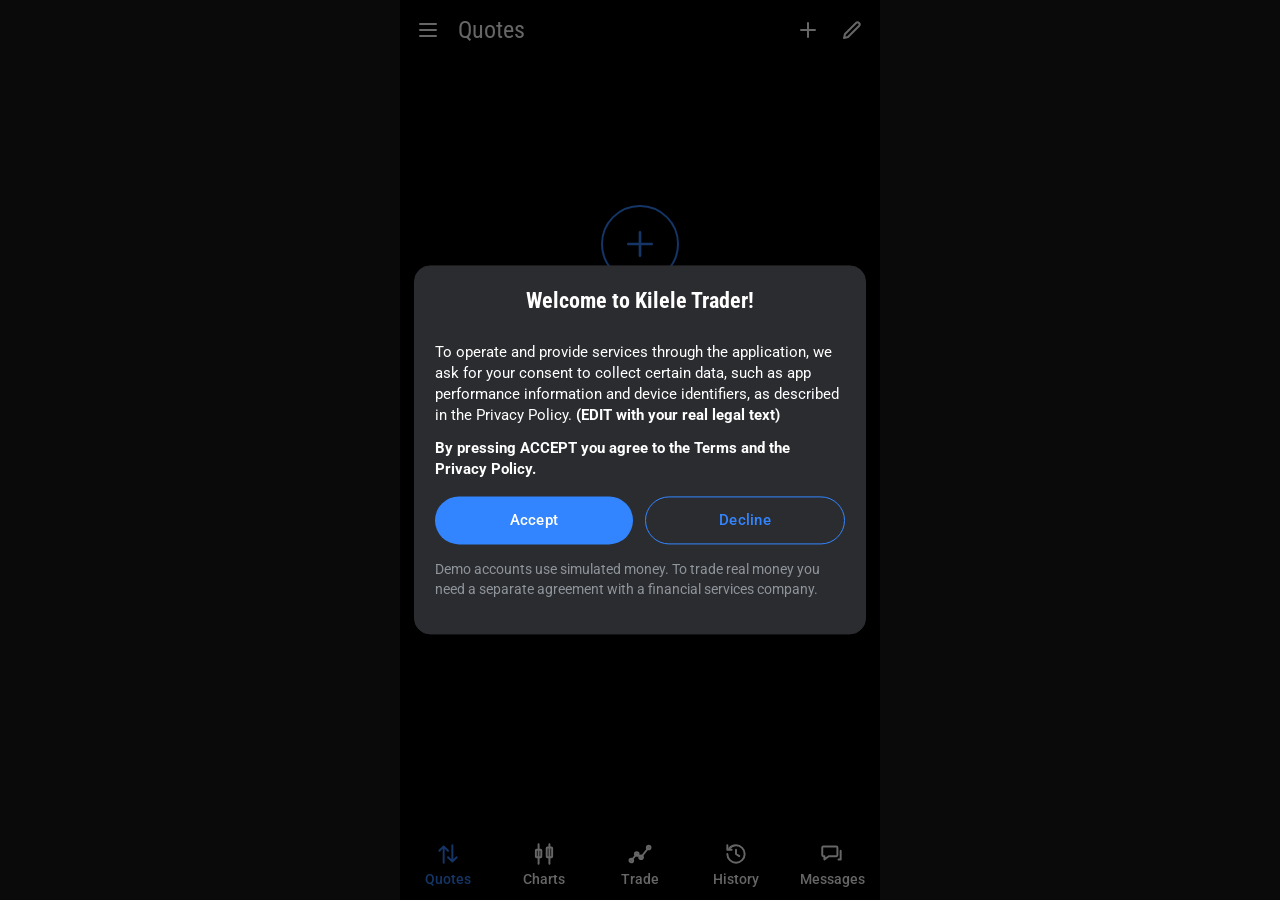
<file: index.htm>
<!DOCTYPE html>
<!--
=====================================================================
  KILELE TRADER  -  START FILE   (index.htm)
=====================================================================
  The original app was ONE html file. It is now split into one html
  page per screen (see the "pages" folder). This file is only the
  front door: it sends the browser to the first screen, Quotes.

  Two redirects are used so it works everywhere:
    1) <meta http-equiv="refresh">  works even if JavaScript is off
    2) location.replace(...)        instant, and keeps the Back button clean
  If neither runs, the link in the body lets you click through.
=====================================================================
-->
<html lang="en">
<head>
  <meta charset="UTF-8">
  <title>Kilele Trader</title>
  <meta http-equiv="refresh" content="0; url=pages/quotes/quotes.html">
  <script>location.replace('pages/quotes/quotes.html');</script>
</head>
<body>
  <p><a href="pages/quotes/quotes.html">Open Kilele Trader</a></p>
</body>
</html>
</file>
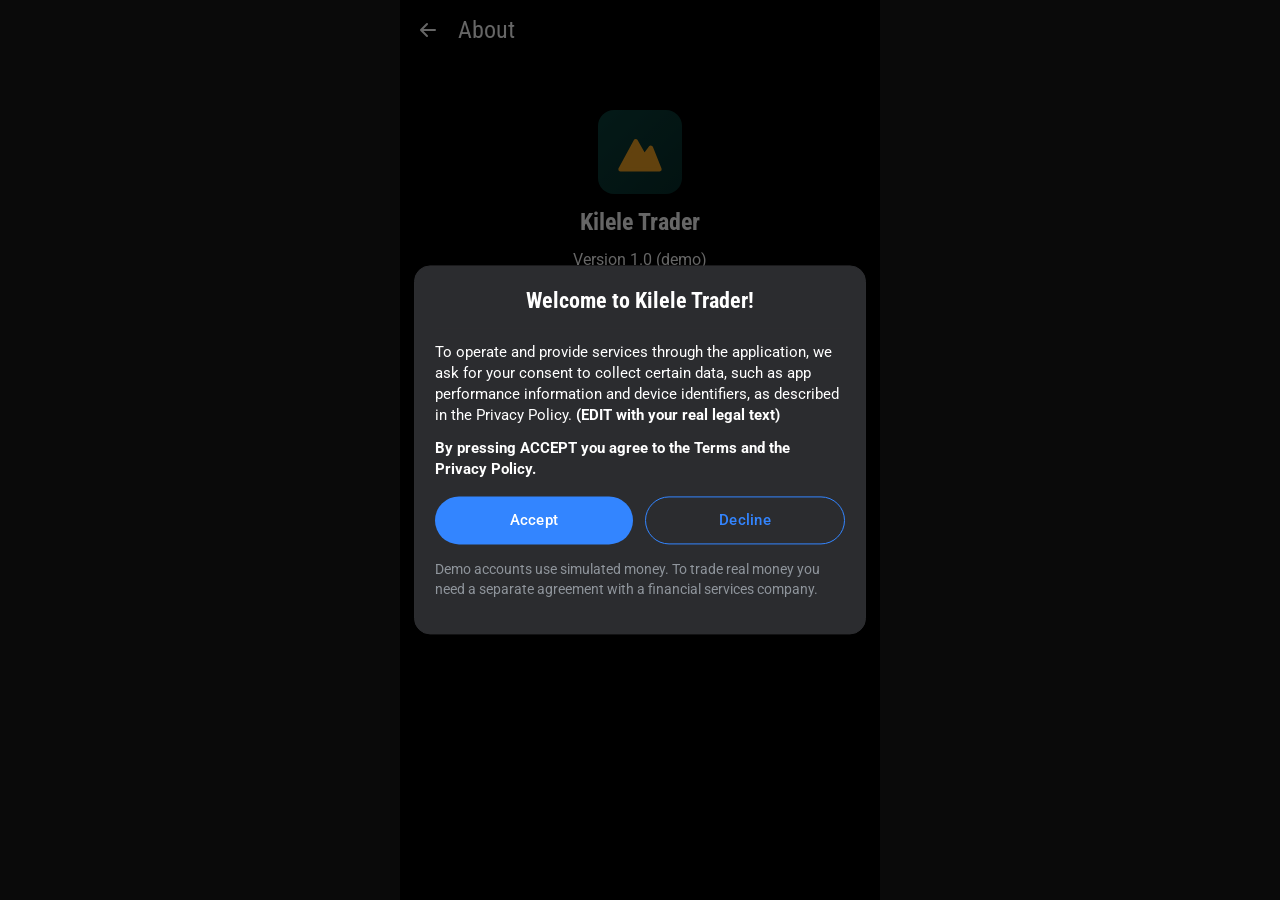
<file: pages/about/about.html>
<!DOCTYPE html>
<!--
=====================================================================
  KILELE TRADER  -  About PAGE   (pages/about/about.html)
=====================================================================
  This is the HTML file of the "About" page. It has its own css
  (about.css) and its own javascript (about.js), all in this folder.

  WHAT THIS PAGE DOES
    Version, risk warning and credits. Static information, so the content is
    plain HTML written directly below.

  FILE ORDER  (the browser loads things top to bottom)
    <head>  theme-boot.js   -> sets light/dark BEFORE the first paint (no flash)
            base.css        -> shared colours, shell, buttons, sheets
            about.css -> only this page
    <body>  the app shell   -> header / main / nav / drawer / overlay / toast
            core.js         -> shared data, icons, price feed, session saving
            shell.js        -> shared actions, header, nav, navigation
            about.js -> only this page: its description, actions and start

  The scripts are normal (non-module) scripts on purpose, so this page
  also works when opened by double-clicking the file (file://).
=====================================================================
-->
<html lang="en" data-theme="dark">
<head>
  <meta charset="UTF-8">
  <!-- viewport-fit=cover lets the app use the full screen on notched phones -->
  <meta name="viewport" content="width=device-width, initial-scale=1, viewport-fit=cover">
  <!-- colours the phone's browser bar. core.js updates it when the theme changes -->
  <meta name="theme-color" content="#000000">
  <title>About - Kilele Trader</title> <!-- EDIT: brand name -->

  <!-- Apply the saved theme immediately (runs before the page is painted) -->
  <script src="../../shared/theme-boot.js"></script>

  <!-- Fonts: Roboto (body) + Roboto Condensed (titles and numbers). Needs internet. -->
  <link rel="preconnect" href="https://fonts.googleapis.com">
  <link rel="preconnect" href="https://fonts.gstatic.com" crossorigin>
  <link href="https://fonts.googleapis.com/css2?family=Roboto:wght@400;500;700&family=Roboto+Condensed:wght@400;700&display=swap" rel="stylesheet">

  <!-- 1) Shared styles (theme colours, app shell, buttons, drawer, sheets) -->
  <link rel="stylesheet" href="../../shared/base.css">
  <!-- 2) Styles used ONLY by this page -->
  <link rel="stylesheet" href="about.css">
</head>

<body>
  <!-- #app is the phone-shaped column. The same 6 empty boxes exist in every page;
       shell.js / core.js fill them in. -->
  <div id="app">
    <header id="hdr"></header>   <!-- top bar: filled by renderHeader() using this page's header() -->
    <main id="main">
      <div class="empty about">
        <div class="logo about-logo"><i data-icon="mountain" data-size="52"></i></div>
        <h2>Kilele Trader</h2>
        <p class="muted">Version 1.0 (demo)</p>
        <p class="muted about-risk">Trading involves risk. Demo accounts use simulated money and simulated prices.</p>
        <p class="muted about-credit">Charts by <a href="https://www.tradingview.com/" target="_blank" rel="noopener">TradingView</a></p>
      </div>
    </main>
    <nav id="nav"></nav>         <!-- bottom tabs: filled by renderNav() -->
    <div id="drawer"></div>      <!-- side menu: filled by Drawer.open() -->
    <div id="overlay"></div>     <!-- bottom sheets + dialogs: filled by UI.sheet() / UI.modal() -->
    <div id="toast" role="status"></div> <!-- small message pill: UI.toast() -->
  </div>

  <!-- Scripts: ORDER MATTERS. Each one uses things defined by the one before it. -->
  <script src="../../shared/core.js"></script>
  <script src="../../shared/shell.js"></script>
  <script src="about.js"></script>
</body>
</html>
</file>
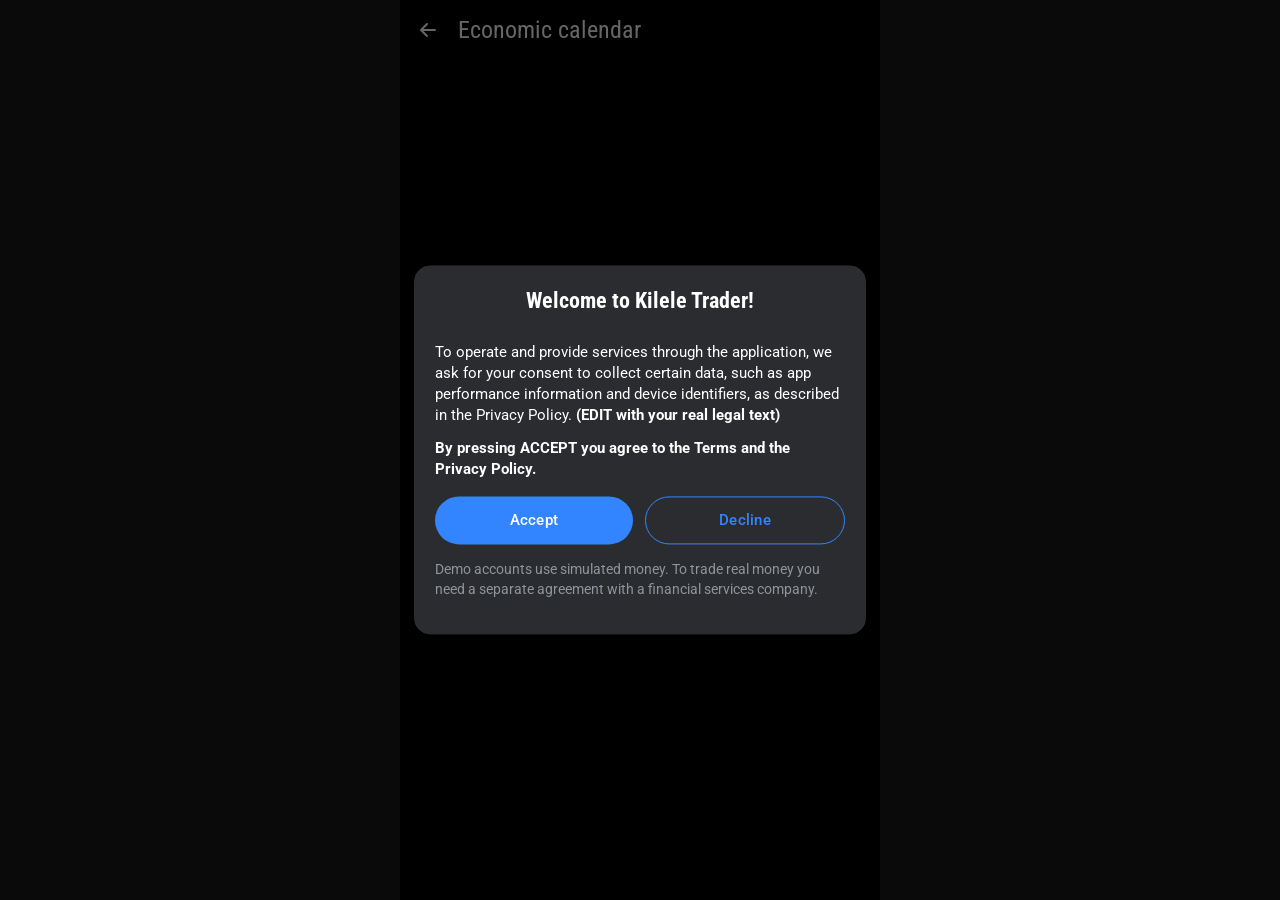
<file: pages/calendar/calendar.html>
<!DOCTYPE html>
<!--
=====================================================================
  KILELE TRADER  -  Economic calendar PAGE   (pages/calendar/calendar.html)
=====================================================================
  This is the HTML file of the "Economic calendar" page. It has its own css
  (calendar.css) and its own javascript (calendar.js), all in this folder.

  WHAT THIS PAGE DOES
    A "coming soon" placeholder page. EDIT: replace the message below with real
    content (this page was a reusable stub() in the original code).

  FILE ORDER  (the browser loads things top to bottom)
    <head>  theme-boot.js   -> sets light/dark BEFORE the first paint (no flash)
            base.css        -> shared colours, shell, buttons, sheets
            calendar.css -> only this page
    <body>  the app shell   -> header / main / nav / drawer / overlay / toast
            core.js         -> shared data, icons, price feed, session saving
            shell.js        -> shared actions, header, nav, navigation
            calendar.js -> only this page: its description, actions and start

  The scripts are normal (non-module) scripts on purpose, so this page
  also works when opened by double-clicking the file (file://).
=====================================================================
-->
<html lang="en" data-theme="dark">
<head>
  <meta charset="UTF-8">
  <!-- viewport-fit=cover lets the app use the full screen on notched phones -->
  <meta name="viewport" content="width=device-width, initial-scale=1, viewport-fit=cover">
  <!-- colours the phone's browser bar. core.js updates it when the theme changes -->
  <meta name="theme-color" content="#000000">
  <title>Economic calendar - Kilele Trader</title> <!-- EDIT: brand name -->

  <!-- Apply the saved theme immediately (runs before the page is painted) -->
  <script src="../../shared/theme-boot.js"></script>

  <!-- Fonts: Roboto (body) + Roboto Condensed (titles and numbers). Needs internet. -->
  <link rel="preconnect" href="https://fonts.googleapis.com">
  <link rel="preconnect" href="https://fonts.gstatic.com" crossorigin>
  <link href="https://fonts.googleapis.com/css2?family=Roboto:wght@400;500;700&family=Roboto+Condensed:wght@400;700&display=swap" rel="stylesheet">

  <!-- 1) Shared styles (theme colours, app shell, buttons, drawer, sheets) -->
  <link rel="stylesheet" href="../../shared/base.css">
  <!-- 2) Styles used ONLY by this page -->
  <link rel="stylesheet" href="calendar.css">
</head>

<body>
  <!-- #app is the phone-shaped column. The same 6 empty boxes exist in every page;
       shell.js / core.js fill them in. -->
  <div id="app">
    <header id="hdr"></header>   <!-- top bar: filled by renderHeader() using this page's header() -->
    <main id="main">
      <!-- Placeholder content. EDIT me. -->
      <div class="empty"><p>Economic calendar goes here. EDIT me.</p></div>
    </main>
    <nav id="nav"></nav>         <!-- bottom tabs: filled by renderNav() -->
    <div id="drawer"></div>      <!-- side menu: filled by Drawer.open() -->
    <div id="overlay"></div>     <!-- bottom sheets + dialogs: filled by UI.sheet() / UI.modal() -->
    <div id="toast" role="status"></div> <!-- small message pill: UI.toast() -->
  </div>

  <!-- Scripts: ORDER MATTERS. Each one uses things defined by the one before it. -->
  <script src="../../shared/core.js"></script>
  <script src="../../shared/shell.js"></script>
  <script src="calendar.js"></script>
</body>
</html>
</file>
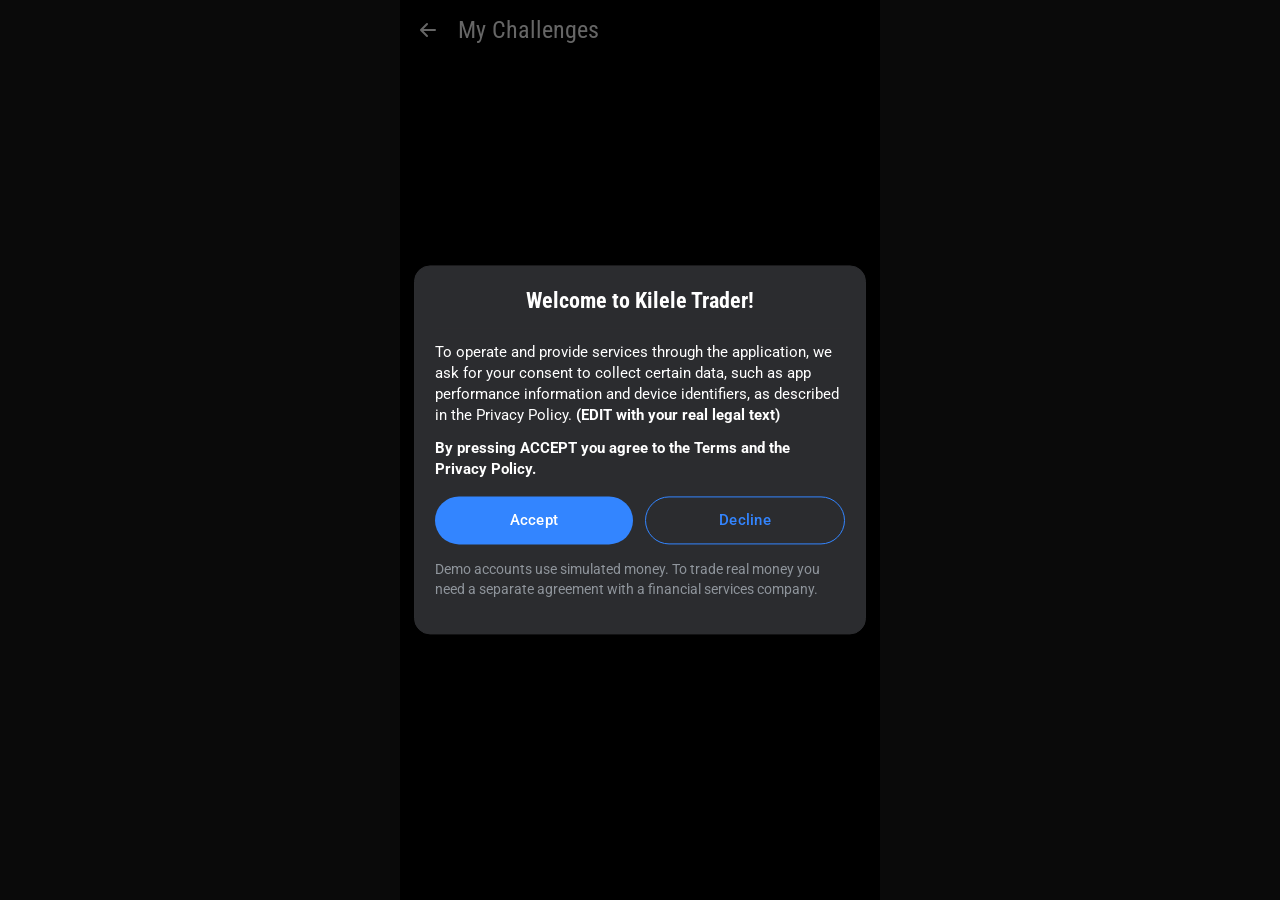
<file: pages/challenges/challenges.html>
<!DOCTYPE html>
<!--
=====================================================================
  KILELE TRADER  -  My Challenges PAGE   (pages/challenges/challenges.html)
=====================================================================
  This is the HTML file of the "My Challenges" page. It has its own css
  (challenges.css) and its own javascript (challenges.js), all in this folder.

  WHAT THIS PAGE DOES
    A "coming soon" placeholder page. EDIT: replace the message below with real
    content (this page was a reusable stub() in the original code).

  FILE ORDER  (the browser loads things top to bottom)
    <head>  theme-boot.js   -> sets light/dark BEFORE the first paint (no flash)
            base.css        -> shared colours, shell, buttons, sheets
            challenges.css -> only this page
    <body>  the app shell   -> header / main / nav / drawer / overlay / toast
            core.js         -> shared data, icons, price feed, session saving
            shell.js        -> shared actions, header, nav, navigation
            challenges.js -> only this page: its description, actions and start

  The scripts are normal (non-module) scripts on purpose, so this page
  also works when opened by double-clicking the file (file://).
=====================================================================
-->
<html lang="en" data-theme="dark">
<head>
  <meta charset="UTF-8">
  <!-- viewport-fit=cover lets the app use the full screen on notched phones -->
  <meta name="viewport" content="width=device-width, initial-scale=1, viewport-fit=cover">
  <!-- colours the phone's browser bar. core.js updates it when the theme changes -->
  <meta name="theme-color" content="#000000">
  <title>My Challenges - Kilele Trader</title> <!-- EDIT: brand name -->

  <!-- Apply the saved theme immediately (runs before the page is painted) -->
  <script src="../../shared/theme-boot.js"></script>

  <!-- Fonts: Roboto (body) + Roboto Condensed (titles and numbers). Needs internet. -->
  <link rel="preconnect" href="https://fonts.googleapis.com">
  <link rel="preconnect" href="https://fonts.gstatic.com" crossorigin>
  <link href="https://fonts.googleapis.com/css2?family=Roboto:wght@400;500;700&family=Roboto+Condensed:wght@400;700&display=swap" rel="stylesheet">

  <!-- 1) Shared styles (theme colours, app shell, buttons, drawer, sheets) -->
  <link rel="stylesheet" href="../../shared/base.css">
  <!-- 2) Styles used ONLY by this page -->
  <link rel="stylesheet" href="challenges.css">
</head>

<body>
  <!-- #app is the phone-shaped column. The same 6 empty boxes exist in every page;
       shell.js / core.js fill them in. -->
  <div id="app">
    <header id="hdr"></header>   <!-- top bar: filled by renderHeader() using this page's header() -->
    <main id="main">
      <!-- Placeholder content. EDIT me. -->
      <div class="empty"><p>Show the trader’s challenge progress here (targets, drawdown, days). EDIT me.</p></div>
    </main>
    <nav id="nav"></nav>         <!-- bottom tabs: filled by renderNav() -->
    <div id="drawer"></div>      <!-- side menu: filled by Drawer.open() -->
    <div id="overlay"></div>     <!-- bottom sheets + dialogs: filled by UI.sheet() / UI.modal() -->
    <div id="toast" role="status"></div> <!-- small message pill: UI.toast() -->
  </div>

  <!-- Scripts: ORDER MATTERS. Each one uses things defined by the one before it. -->
  <script src="../../shared/core.js"></script>
  <script src="../../shared/shell.js"></script>
  <script src="challenges.js"></script>
</body>
</html>
</file>
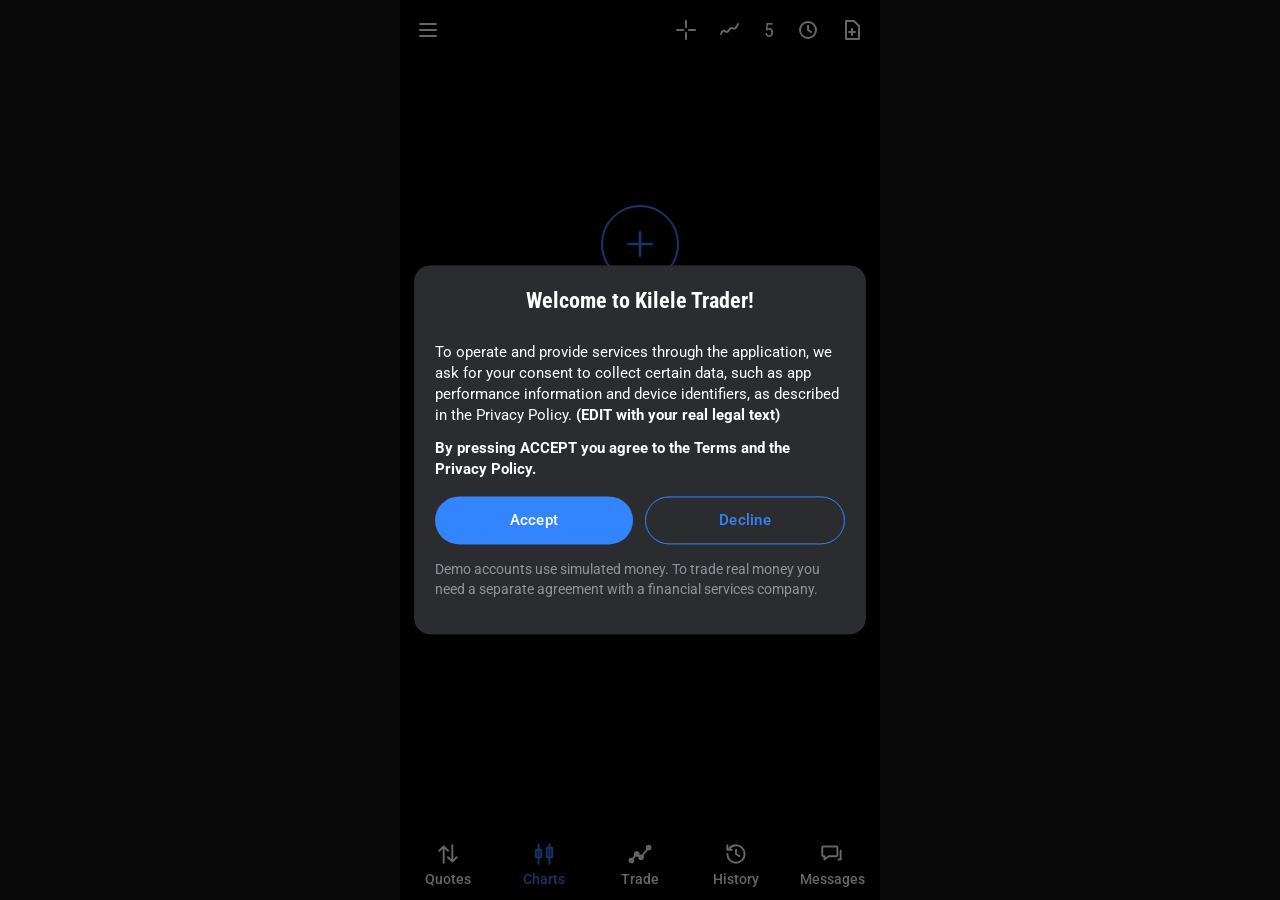
<file: pages/charts/charts.html>
<!DOCTYPE html>
<!--
=====================================================================
  KILELE TRADER  -  Charts PAGE   (pages/charts/charts.html)
=====================================================================
  This is the HTML file of the "Charts" page. It has its own css
  (charts.css) and its own javascript (charts.js), all in this folder.

  WHAT THIS PAGE DOES
    A live candlestick chart drawn with the Lightweight Charts library (loaded in
    the <head> below). Header buttons pick the timeframe and open the order ticket.
    Needs a logged-in account. The chart is drawn by JavaScript (charts.js).

  FILE ORDER  (the browser loads things top to bottom)
    <head>  theme-boot.js   -> sets light/dark BEFORE the first paint (no flash)
            base.css        -> shared colours, shell, buttons, sheets
            charts.css -> only this page
    <body>  the app shell   -> header / main / nav / drawer / overlay / toast
            core.js         -> shared data, icons, price feed, session saving
            shell.js        -> shared actions, header, nav, navigation
            charts.js -> only this page: its description, actions and start

  The scripts are normal (non-module) scripts on purpose, so this page
  also works when opened by double-clicking the file (file://).
=====================================================================
-->
<html lang="en" data-theme="dark">
<head>
  <meta charset="UTF-8">
  <!-- viewport-fit=cover lets the app use the full screen on notched phones -->
  <meta name="viewport" content="width=device-width, initial-scale=1, viewport-fit=cover">
  <!-- colours the phone's browser bar. core.js updates it when the theme changes -->
  <meta name="theme-color" content="#000000">
  <title>Charts - Kilele Trader</title> <!-- EDIT: brand name -->

  <!-- Apply the saved theme immediately (runs before the page is painted) -->
  <script src="../../shared/theme-boot.js"></script>

  <!-- Fonts: Roboto (body) + Roboto Condensed (titles and numbers). Needs internet. -->
  <link rel="preconnect" href="https://fonts.googleapis.com">
  <link rel="preconnect" href="https://fonts.gstatic.com" crossorigin>
  <link href="https://fonts.googleapis.com/css2?family=Roboto:wght@400;500;700&family=Roboto+Condensed:wght@400;700&display=swap" rel="stylesheet">



  <!-- 1) Shared styles (theme colours, app shell, buttons, drawer, sheets) -->
  <link rel="stylesheet" href="../../shared/base.css">
  <!-- 2) Styles used ONLY by this page -->
  <link rel="stylesheet" href="charts.css">
</head>

<body>
  <!-- #app is the phone-shaped column. The same 6 empty boxes exist in every page;
       shell.js / core.js fill them in. -->
  <div id="app">
    <header id="hdr" ></header>   <!-- top bar: filled by renderHeader() using this page's header() -->
    <main id="main">
         <!-- Empty on purpose: this page's content is drawn by JavaScript
            (see render() in charts.js) because it depends on live data. -->

      
    </main>
    
    <nav id="nav"></nav>         <!-- bottom tabs: filled by renderNav() -->
    <div id="drawer"></div>      <!-- side menu: filled by Drawer.open() -->
    <div id="overlay"></div>     <!-- bottom sheets + dialogs: filled by UI.sheet() / UI.modal() -->
    <div id="toast" role="status"></div> <!-- small message pill: UI.toast() -->
  </div>

  <!-- Scripts: ORDER MATTERS. Each one uses things defined by the one before it. -->
  <script src="../../shared/core.js"></script>
  <script src="../../shared/shell.js"></script>
  <script src="charts.js"></script>
</body>
</html>
</file>
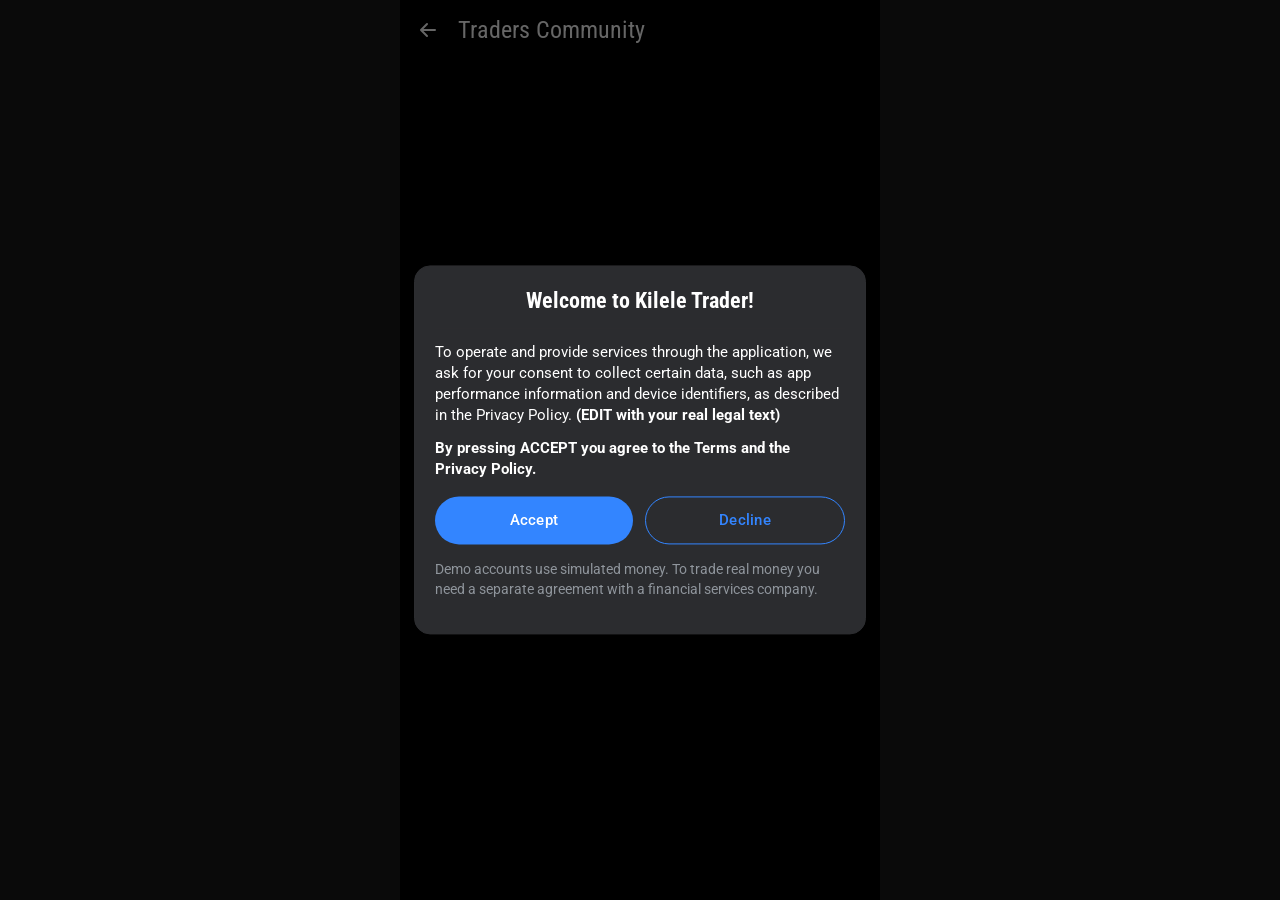
<file: pages/community/community.html>
<!DOCTYPE html>
<!--
=====================================================================
  KILELE TRADER  -  Traders Community PAGE   (pages/community/community.html)
=====================================================================
  This is the HTML file of the "Traders Community" page. It has its own css
  (community.css) and its own javascript (community.js), all in this folder.

  WHAT THIS PAGE DOES
    A "coming soon" placeholder page. EDIT: replace the message below with real
    content (this page was a reusable stub() in the original code).

  FILE ORDER  (the browser loads things top to bottom)
    <head>  theme-boot.js   -> sets light/dark BEFORE the first paint (no flash)
            base.css        -> shared colours, shell, buttons, sheets
            community.css -> only this page
    <body>  the app shell   -> header / main / nav / drawer / overlay / toast
            core.js         -> shared data, icons, price feed, session saving
            shell.js        -> shared actions, header, nav, navigation
            community.js -> only this page: its description, actions and start

  The scripts are normal (non-module) scripts on purpose, so this page
  also works when opened by double-clicking the file (file://).
=====================================================================
-->
<html lang="en" data-theme="dark">
<head>
  <meta charset="UTF-8">
  <!-- viewport-fit=cover lets the app use the full screen on notched phones -->
  <meta name="viewport" content="width=device-width, initial-scale=1, viewport-fit=cover">
  <!-- colours the phone's browser bar. core.js updates it when the theme changes -->
  <meta name="theme-color" content="#000000">
  <title>Traders Community - Kilele Trader</title> <!-- EDIT: brand name -->

  <!-- Apply the saved theme immediately (runs before the page is painted) -->
  <script src="../../shared/theme-boot.js"></script>

  <!-- Fonts: Roboto (body) + Roboto Condensed (titles and numbers). Needs internet. -->
  <link rel="preconnect" href="https://fonts.googleapis.com">
  <link rel="preconnect" href="https://fonts.gstatic.com" crossorigin>
  <link href="https://fonts.googleapis.com/css2?family=Roboto:wght@400;500;700&family=Roboto+Condensed:wght@400;700&display=swap" rel="stylesheet">

  <!-- 1) Shared styles (theme colours, app shell, buttons, drawer, sheets) -->
  <link rel="stylesheet" href="../../shared/base.css">
  <!-- 2) Styles used ONLY by this page -->
  <link rel="stylesheet" href="community.css">
</head>

<body>
  <!-- #app is the phone-shaped column. The same 6 empty boxes exist in every page;
       shell.js / core.js fill them in. -->
  <div id="app">
    <header id="hdr"></header>   <!-- top bar: filled by renderHeader() using this page's header() -->
    <main id="main">
      <!-- Placeholder content. EDIT me. -->
      <div class="empty"><p>Community feed goes here. EDIT me.</p></div>
    </main>
    <nav id="nav"></nav>         <!-- bottom tabs: filled by renderNav() -->
    <div id="drawer"></div>      <!-- side menu: filled by Drawer.open() -->
    <div id="overlay"></div>     <!-- bottom sheets + dialogs: filled by UI.sheet() / UI.modal() -->
    <div id="toast" role="status"></div> <!-- small message pill: UI.toast() -->
  </div>

  <!-- Scripts: ORDER MATTERS. Each one uses things defined by the one before it. -->
  <script src="../../shared/core.js"></script>
  <script src="../../shared/shell.js"></script>
  <script src="community.js"></script>
</body>
</html>
</file>
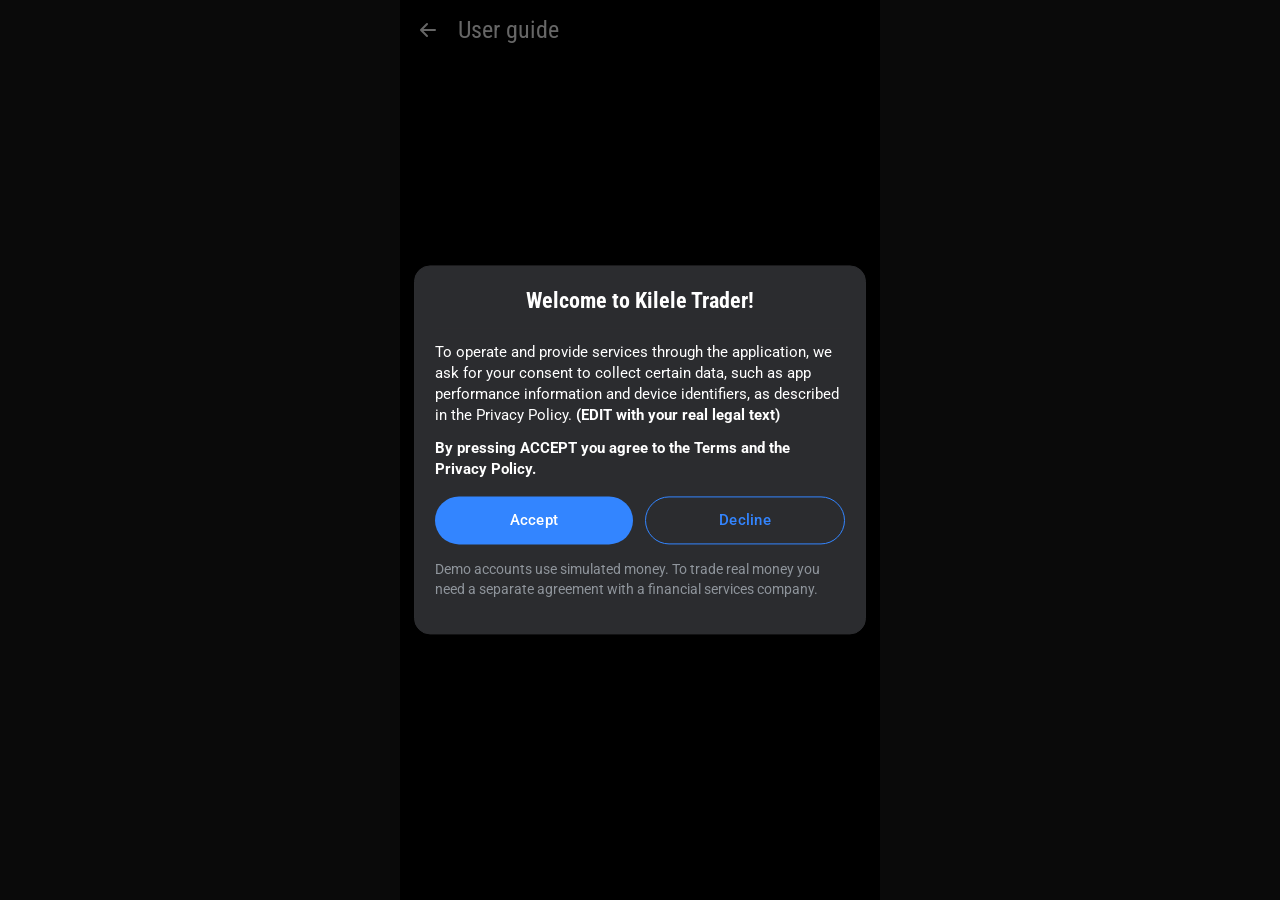
<file: pages/help/help.html>
<!DOCTYPE html>
<!--
=====================================================================
  KILELE TRADER  -  User guide PAGE   (pages/help/help.html)
=====================================================================
  This is the HTML file of the "User guide" page. It has its own css
  (help.css) and its own javascript (help.js), all in this folder.

  WHAT THIS PAGE DOES
    A "coming soon" placeholder page. EDIT: replace the message below with real
    content (this page was a reusable stub() in the original code).

  FILE ORDER  (the browser loads things top to bottom)
    <head>  theme-boot.js   -> sets light/dark BEFORE the first paint (no flash)
            base.css        -> shared colours, shell, buttons, sheets
            help.css -> only this page
    <body>  the app shell   -> header / main / nav / drawer / overlay / toast
            core.js         -> shared data, icons, price feed, session saving
            shell.js        -> shared actions, header, nav, navigation
            help.js -> only this page: its description, actions and start

  The scripts are normal (non-module) scripts on purpose, so this page
  also works when opened by double-clicking the file (file://).
=====================================================================
-->
<html lang="en" data-theme="dark">
<head>
  <meta charset="UTF-8">
  <!-- viewport-fit=cover lets the app use the full screen on notched phones -->
  <meta name="viewport" content="width=device-width, initial-scale=1, viewport-fit=cover">
  <!-- colours the phone's browser bar. core.js updates it when the theme changes -->
  <meta name="theme-color" content="#000000">
  <title>User guide - Kilele Trader</title> <!-- EDIT: brand name -->

  <!-- Apply the saved theme immediately (runs before the page is painted) -->
  <script src="../../shared/theme-boot.js"></script>

  <!-- Fonts: Roboto (body) + Roboto Condensed (titles and numbers). Needs internet. -->
  <link rel="preconnect" href="https://fonts.googleapis.com">
  <link rel="preconnect" href="https://fonts.gstatic.com" crossorigin>
  <link href="https://fonts.googleapis.com/css2?family=Roboto:wght@400;500;700&family=Roboto+Condensed:wght@400;700&display=swap" rel="stylesheet">

  <!-- 1) Shared styles (theme colours, app shell, buttons, drawer, sheets) -->
  <link rel="stylesheet" href="../../shared/base.css">
  <!-- 2) Styles used ONLY by this page -->
  <link rel="stylesheet" href="help.css">
</head>

<body>
  <!-- #app is the phone-shaped column. The same 6 empty boxes exist in every page;
       shell.js / core.js fill them in. -->
  <div id="app">
    <header id="hdr"></header>   <!-- top bar: filled by renderHeader() using this page's header() -->
    <main id="main">
      <!-- Placeholder content. EDIT me. -->
      <div class="empty"><p>Help articles go here. EDIT me.</p></div>
    </main>
    <nav id="nav"></nav>         <!-- bottom tabs: filled by renderNav() -->
    <div id="drawer"></div>      <!-- side menu: filled by Drawer.open() -->
    <div id="overlay"></div>     <!-- bottom sheets + dialogs: filled by UI.sheet() / UI.modal() -->
    <div id="toast" role="status"></div> <!-- small message pill: UI.toast() -->
  </div>

  <!-- Scripts: ORDER MATTERS. Each one uses things defined by the one before it. -->
  <script src="../../shared/core.js"></script>
  <script src="../../shared/shell.js"></script>
  <script src="help.js"></script>
</body>
</html>
</file>
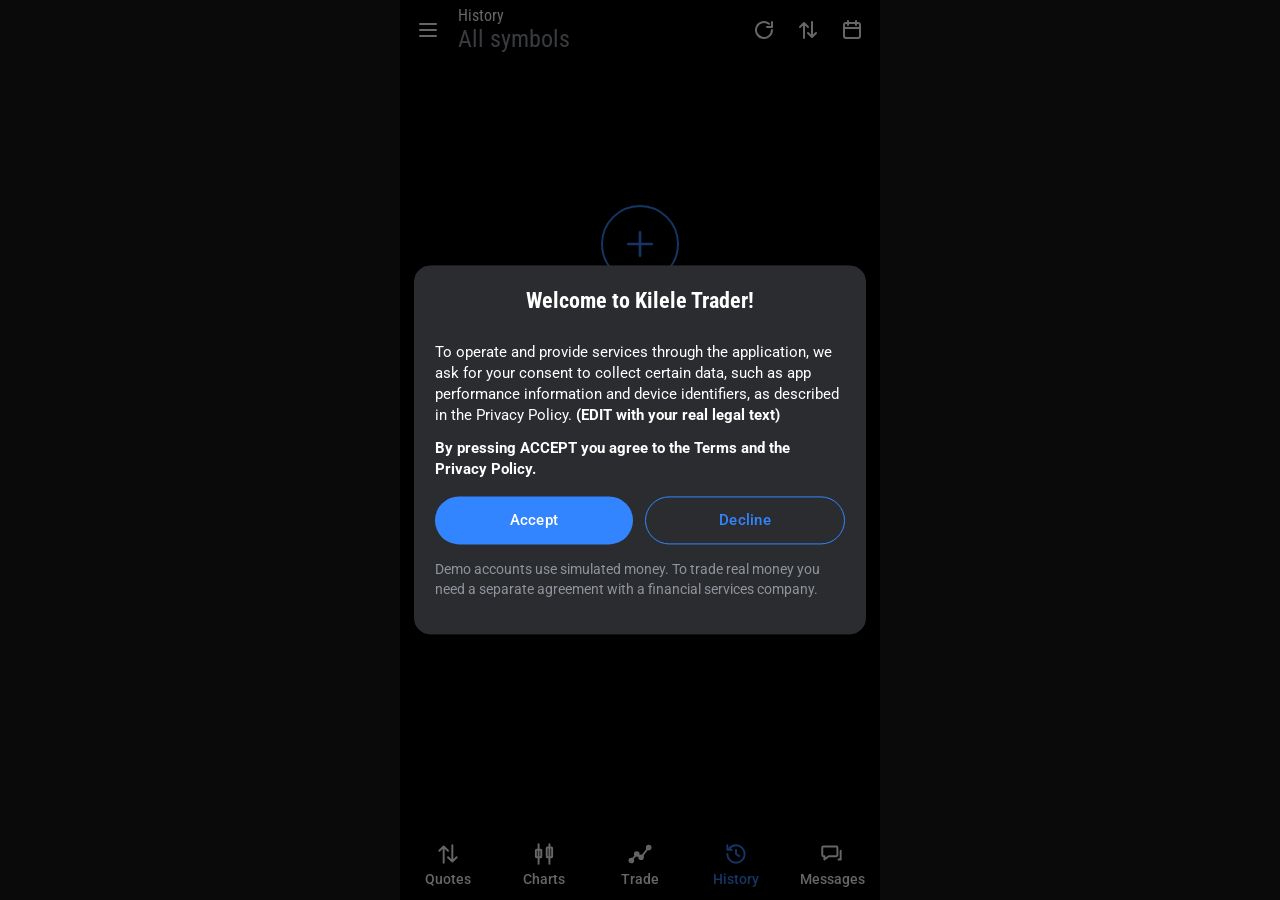
<file: pages/history/history.html>
<!DOCTYPE html>
<!--
=====================================================================
  KILELE TRADER  -  History PAGE   (pages/history/history.html)
=====================================================================
  This is the HTML file of the "History" page. It has its own css
  (history.css) and its own javascript (history.js), all in this folder.

  WHAT THIS PAGE DOES
    Closed positions, filled orders and deals, in three tabs, with a profit summary.
    Needs a logged-in account. The content is drawn by JavaScript (history.js).

  FILE ORDER  (the browser loads things top to bottom)
    <head>  theme-boot.js   -> sets light/dark BEFORE the first paint (no flash)
            base.css        -> shared colours, shell, buttons, sheets
            history.css -> only this page
    <body>  the app shell   -> header / main / nav / drawer / overlay / toast
            core.js         -> shared data, icons, price feed, session saving
            shell.js        -> shared actions, header, nav, navigation
            history.js -> only this page: its description, actions and start

  The scripts are normal (non-module) scripts on purpose, so this page
  also works when opened by double-clicking the file (file://).
=====================================================================
-->
<html lang="en" data-theme="dark">
<head>
  <meta charset="UTF-8">
  <!-- viewport-fit=cover lets the app use the full screen on notched phones -->
  <meta name="viewport" content="width=device-width, initial-scale=1, viewport-fit=cover">
  <!-- colours the phone's browser bar. core.js updates it when the theme changes -->
  <meta name="theme-color" content="#000000">
  <title>History - Kilele Trader</title> <!-- EDIT: brand name -->

  <!-- Apply the saved theme immediately (runs before the page is painted) -->
  <script src="../../shared/theme-boot.js"></script>

  <!-- Fonts: Roboto (body) + Roboto Condensed (titles and numbers). Needs internet. -->
  <link rel="preconnect" href="https://fonts.googleapis.com">
  <link rel="preconnect" href="https://fonts.gstatic.com" crossorigin>
  <link href="https://fonts.googleapis.com/css2?family=Roboto:wght@400;500;700&family=Roboto+Condensed:wght@400;700&display=swap" rel="stylesheet">

  <!-- 1) Shared styles (theme colours, app shell, buttons, drawer, sheets) -->
  <link rel="stylesheet" href="../../shared/base.css">
  <!-- 2) Styles used ONLY by this page -->
  <link rel="stylesheet" href="history.css">
</head>

<body>
  <!-- #app is the phone-shaped column. The same 6 empty boxes exist in every page;
       shell.js / core.js fill them in. -->
  <div id="app">
    <header id="hdr"></header>   <!-- top bar: filled by renderHeader() using this page's header() -->
    <main id="main">
         <!-- Empty on purpose: this page's content is drawn by JavaScript
              (see render() in history.js) because it depends on live data. -->
    </main>
    <nav id="nav"></nav>         <!-- bottom tabs: filled by renderNav() -->
    <div id="drawer"></div>      <!-- side menu: filled by Drawer.open() -->
    <div id="overlay"></div>     <!-- bottom sheets + dialogs: filled by UI.sheet() / UI.modal() -->
    <div id="toast" role="status"></div> <!-- small message pill: UI.toast() -->
  </div>

  <!-- Scripts: ORDER MATTERS. Each one uses things defined by the one before it. -->
  <script src="../../shared/core.js"></script>
  <script src="../../shared/shell.js"></script>
  <script src="history.js"></script>
</body>
</html>
</file>
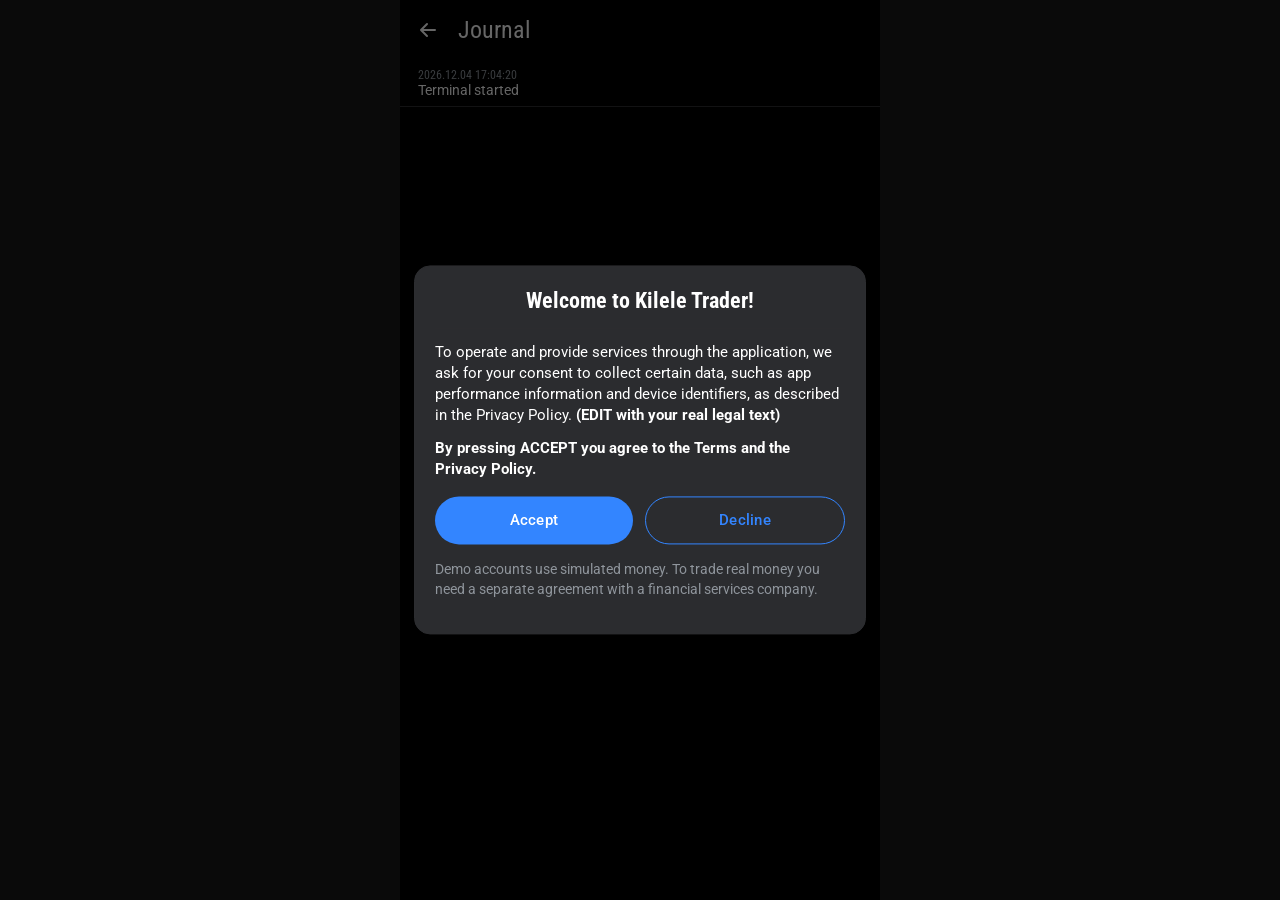
<file: pages/journal/journal.html>
<!DOCTYPE html>
<!--
=====================================================================
  KILELE TRADER  -  Journal PAGE   (pages/journal/journal.html)
=====================================================================
  This is the HTML file of the "Journal" page. It has its own css
  (journal.css) and its own javascript (journal.js), all in this folder.

  WHAT THIS PAGE DOES
    The log of what the terminal did (started, logged in, orders, closes), newest
    first. The lines come from State.journal, so they are drawn by JavaScript (journal.js).

  FILE ORDER  (the browser loads things top to bottom)
    <head>  theme-boot.js   -> sets light/dark BEFORE the first paint (no flash)
            base.css        -> shared colours, shell, buttons, sheets
            journal.css -> only this page
    <body>  the app shell   -> header / main / nav / drawer / overlay / toast
            core.js         -> shared data, icons, price feed, session saving
            shell.js        -> shared actions, header, nav, navigation
            journal.js -> only this page: its description, actions and start

  The scripts are normal (non-module) scripts on purpose, so this page
  also works when opened by double-clicking the file (file://).
=====================================================================
-->
<html lang="en" data-theme="dark">
<head>
  <meta charset="UTF-8">
  <!-- viewport-fit=cover lets the app use the full screen on notched phones -->
  <meta name="viewport" content="width=device-width, initial-scale=1, viewport-fit=cover">
  <!-- colours the phone's browser bar. core.js updates it when the theme changes -->
  <meta name="theme-color" content="#000000">
  <title>Journal - Kilele Trader</title> <!-- EDIT: brand name -->

  <!-- Apply the saved theme immediately (runs before the page is painted) -->
  <script src="../../shared/theme-boot.js"></script>

  <!-- Fonts: Roboto (body) + Roboto Condensed (titles and numbers). Needs internet. -->
  <link rel="preconnect" href="https://fonts.googleapis.com">
  <link rel="preconnect" href="https://fonts.gstatic.com" crossorigin>
  <link href="https://fonts.googleapis.com/css2?family=Roboto:wght@400;500;700&family=Roboto+Condensed:wght@400;700&display=swap" rel="stylesheet">

  <!-- 1) Shared styles (theme colours, app shell, buttons, drawer, sheets) -->
  <link rel="stylesheet" href="../../shared/base.css">
  <!-- 2) Styles used ONLY by this page -->
  <link rel="stylesheet" href="journal.css">
</head>

<body>
  <!-- #app is the phone-shaped column. The same 6 empty boxes exist in every page;
       shell.js / core.js fill them in. -->
  <div id="app">
    <header id="hdr"></header>   <!-- top bar: filled by renderHeader() using this page's header() -->
    <main id="main">
         <!-- Empty on purpose: this page's content is drawn by JavaScript
              (see render() in journal.js) because it depends on live data. -->
    </main>
    <nav id="nav"></nav>         <!-- bottom tabs: filled by renderNav() -->
    <div id="drawer"></div>      <!-- side menu: filled by Drawer.open() -->
    <div id="overlay"></div>     <!-- bottom sheets + dialogs: filled by UI.sheet() / UI.modal() -->
    <div id="toast" role="status"></div> <!-- small message pill: UI.toast() -->
  </div>

  <!-- Scripts: ORDER MATTERS. Each one uses things defined by the one before it. -->
  <script src="../../shared/core.js"></script>
  <script src="../../shared/shell.js"></script>
  <script src="journal.js"></script>
</body>
</html>
</file>
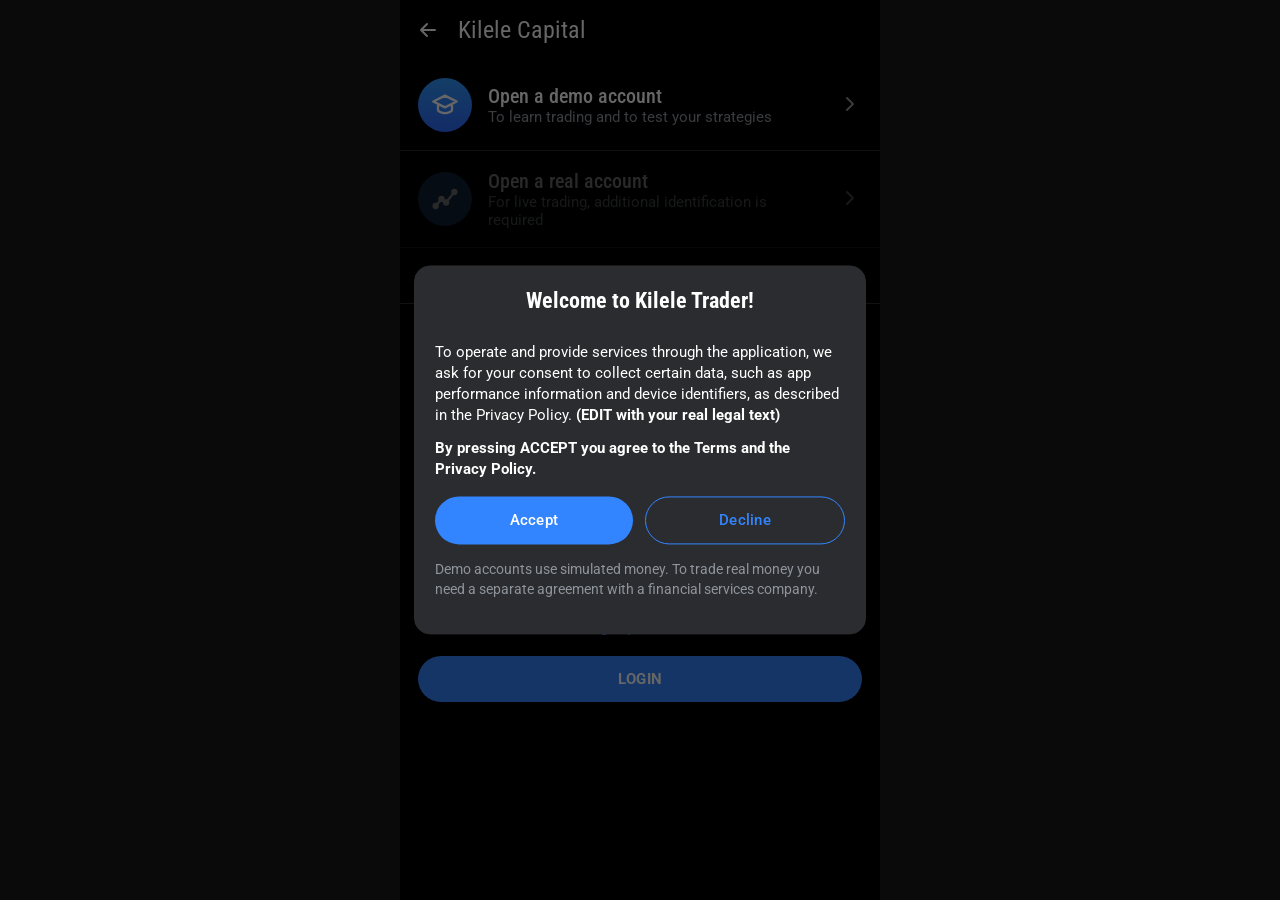
<file: pages/login/login.html>
<!DOCTYPE html>
<!--
=====================================================================
  KILELE TRADER  -  Login PAGE   (pages/login/login.html)
=====================================================================
  This is the HTML file of the "Login" page. It has its own css
  (login.css) and its own javascript (login.js), all in this folder.

  WHAT THIS PAGE DOES
    Open a demo account or log in to an existing one. All of this is static HTML
    (the form), the behaviour is in login.js: demoDialog / openDemo / doLogin.
    The "real account" option is shown greyed out on purpose (class "off").

  FILE ORDER  (the browser loads things top to bottom)
    <head>  theme-boot.js   -> sets light/dark BEFORE the first paint (no flash)
            base.css        -> shared colours, shell, buttons, sheets
            login.css -> only this page
    <body>  the app shell   -> header / main / nav / drawer / overlay / toast
            core.js         -> shared data, icons, price feed, session saving
            shell.js        -> shared actions, header, nav, navigation
            login.js -> only this page: its description, actions and start

  The scripts are normal (non-module) scripts on purpose, so this page
  also works when opened by double-clicking the file (file://).
=====================================================================
-->
<html lang="en" data-theme="dark">
<head>
  <meta charset="UTF-8">
  <!-- viewport-fit=cover lets the app use the full screen on notched phones -->
  <meta name="viewport" content="width=device-width, initial-scale=1, viewport-fit=cover">
  <!-- colours the phone's browser bar. core.js updates it when the theme changes -->
  <meta name="theme-color" content="#000000">
  <title>Login - Kilele Trader</title> <!-- EDIT: brand name -->

  <!-- Apply the saved theme immediately (runs before the page is painted) -->
  <script src="../../shared/theme-boot.js"></script>

  <!-- Fonts: Roboto (body) + Roboto Condensed (titles and numbers). Needs internet. -->
  <link rel="preconnect" href="https://fonts.googleapis.com">
  <link rel="preconnect" href="https://fonts.gstatic.com" crossorigin>
  <link href="https://fonts.googleapis.com/css2?family=Roboto:wght@400;500;700&family=Roboto+Condensed:wght@400;700&display=swap" rel="stylesheet">

  <!-- 1) Shared styles (theme colours, app shell, buttons, drawer, sheets) -->
  <link rel="stylesheet" href="../../shared/base.css">
  <!-- 2) Styles used ONLY by this page -->
  <link rel="stylesheet" href="login.css">
</head>

<body>
  <!-- #app is the phone-shaped column. The same 6 empty boxes exist in every page;
       shell.js / core.js fill them in. -->
  <div id="app">
    <header id="hdr"></header>   <!-- top bar: filled by renderHeader() using this page's header() -->
    <main id="main">
      <!-- Option 1: open a demo account (shows a confirmation dialog, see demoDialog in login.js) -->
      <button class="opt" data-action="demoDialog">
        <div class="opt-ic"><i data-icon="grad" data-size="28"></i></div>
        <div class="opt-text"><h4>Open a demo account</h4><p>To learn trading and to test your strategies</p></div>
        <span class="muted"><i data-icon="chevron"></i></span>
      </button>

      <!-- Option 2: real account. class "off" = greyed out and not clickable (not available in the demo) -->
      <button class="opt off">
        <div class="opt-ic real"><i data-icon="trade" data-size="28"></i></div>
        <div class="opt-text"><h4>Open a real account</h4><p>For live trading, additional identification is required</p></div>
        <span class="muted"><i data-icon="chevron"></i></span>
      </button>

      <p class="login-heading">Login to an existing account</p>

      <!-- The login form. Each <label class="field"> is one row: label text on the left, input on the right.
           The ids (l-type, l-login, l-pass, l-server) are read by doLogin() in login.js -->
      <label class="field">Type <select id="l-type"><option>Trade account</option><option>Investor (read only)</option></select></label>
      <label class="field">Login <input id="l-login" inputmode="numeric" autocomplete="username" placeholder=""></label>
      <label class="field">Password <input id="l-pass" type="password" autocomplete="current-password"></label>
      <label class="field">Server <select id="l-server"><option>Kilele-Demo</option><option>Kilele-Live</option></select></label>
      <label class="field">Save password <input type="checkbox" checked></label>

      <!-- data-action="toast" + data-msg="..." shows the message in the toast pill -->
      <button class="link" data-action="toast" data-msg="Password reset: coming soon">Forgot password?</button>
      <div class="login-submit"><button class="btn block" data-action="doLogin">Login</button></div>
    </main>
    <nav id="nav"></nav>         <!-- bottom tabs: filled by renderNav() -->
    <div id="drawer"></div>      <!-- side menu: filled by Drawer.open() -->
    <div id="overlay"></div>     <!-- bottom sheets + dialogs: filled by UI.sheet() / UI.modal() -->
    <div id="toast" role="status"></div> <!-- small message pill: UI.toast() -->
  </div>

  <!-- Scripts: ORDER MATTERS. Each one uses things defined by the one before it. -->
  <script src="../../shared/core.js"></script>
  <script src="../../shared/shell.js"></script>
  <script src="login.js"></script>
</body>
</html>
</file>
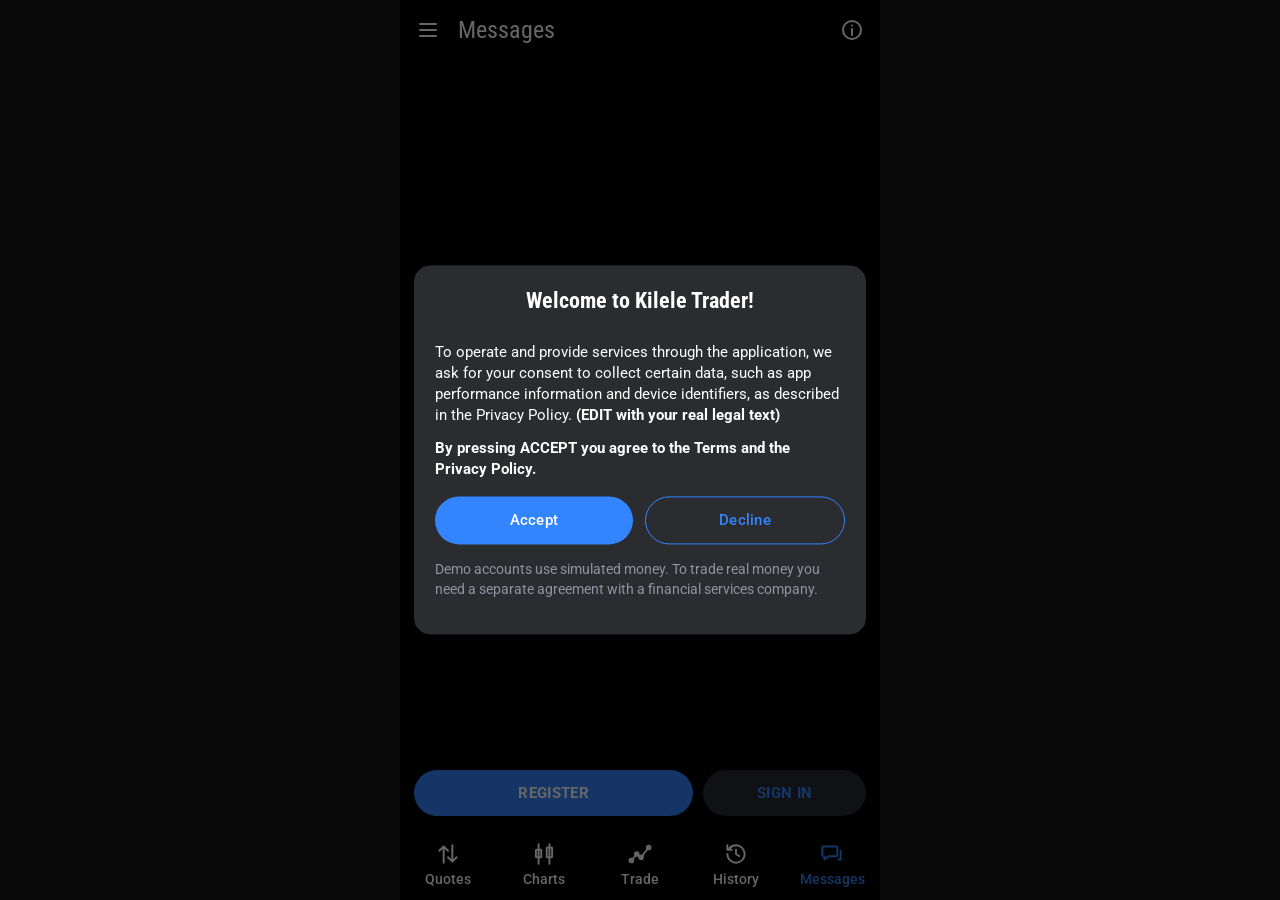
<file: pages/messages/messages.html>
<!DOCTYPE html>
<!--
=====================================================================
  KILELE TRADER  -  Messages PAGE   (pages/messages/messages.html)
=====================================================================
  This is the HTML file of the "Messages" page. It has its own css
  (messages.css) and its own javascript (messages.js), all in this folder.

  WHAT THIS PAGE DOES
    The mailbox: an empty state with "Register" and "Sign in" buttons that both
    lead to the Login page. This page has NO live data, so its content is plain
    HTML written directly below (no render() function needed).

  FILE ORDER  (the browser loads things top to bottom)
    <head>  theme-boot.js   -> sets light/dark BEFORE the first paint (no flash)
            base.css        -> shared colours, shell, buttons, sheets
            messages.css -> only this page
    <body>  the app shell   -> header / main / nav / drawer / overlay / toast
            core.js         -> shared data, icons, price feed, session saving
            shell.js        -> shared actions, header, nav, navigation
            messages.js -> only this page: its description, actions and start

  The scripts are normal (non-module) scripts on purpose, so this page
  also works when opened by double-clicking the file (file://).
=====================================================================
-->
<html lang="en" data-theme="dark">
<head>
  <meta charset="UTF-8">
  <!-- viewport-fit=cover lets the app use the full screen on notched phones -->
  <meta name="viewport" content="width=device-width, initial-scale=1, viewport-fit=cover">
  <!-- colours the phone's browser bar. core.js updates it when the theme changes -->
  <meta name="theme-color" content="#000000">
  <title>Messages - Kilele Trader</title> <!-- EDIT: brand name -->

  <!-- Apply the saved theme immediately (runs before the page is painted) -->
  <script src="../../shared/theme-boot.js"></script>

  <!-- Fonts: Roboto (body) + Roboto Condensed (titles and numbers). Needs internet. -->
  <link rel="preconnect" href="https://fonts.googleapis.com">
  <link rel="preconnect" href="https://fonts.gstatic.com" crossorigin>
  <link href="https://fonts.googleapis.com/css2?family=Roboto:wght@400;500;700&family=Roboto+Condensed:wght@400;700&display=swap" rel="stylesheet">

  <!-- 1) Shared styles (theme colours, app shell, buttons, drawer, sheets) -->
  <link rel="stylesheet" href="../../shared/base.css">
  <!-- 2) Styles used ONLY by this page -->
  <link rel="stylesheet" href="messages.css">
</head>

<body>
  <!-- #app is the phone-shaped column. The same 6 empty boxes exist in every page;
       shell.js / core.js fill them in. -->
  <div id="app">
    <header id="hdr"></header>   <!-- top bar: filled by renderHeader() using this page's header() -->
    <main id="main">
      <!-- Static content. Layout: a tall column; the empty-state fills the space and the buttons sit at the bottom. -->
      <div class="msg-page">
        <div class="empty msg-empty">
          <div class="msg-icon"><i data-icon="chat" data-size="130" data-stroke="1.2"></i></div>
          <p class="muted msg-text">No messages</p>
        </div>
        <div class="msg-actions">
          <!-- data-action="go" + data-to="login"  ->  Actions.go() in shell.js opens the login page -->
          <button class="btn msg-register" data-action="go" data-to="login">Register</button>
          <button class="btn sec msg-signin" data-action="go" data-to="login">Sign in</button>
        </div>
      </div>
    </main>
    <nav id="nav"></nav>         <!-- bottom tabs: filled by renderNav() -->
    <div id="drawer"></div>      <!-- side menu: filled by Drawer.open() -->
    <div id="overlay"></div>     <!-- bottom sheets + dialogs: filled by UI.sheet() / UI.modal() -->
    <div id="toast" role="status"></div> <!-- small message pill: UI.toast() -->
  </div>

  <!-- Scripts: ORDER MATTERS. Each one uses things defined by the one before it. -->
  <script src="../../shared/core.js"></script>
  <script src="../../shared/shell.js"></script>
  <script src="messages.js"></script>
</body>
</html>
</file>
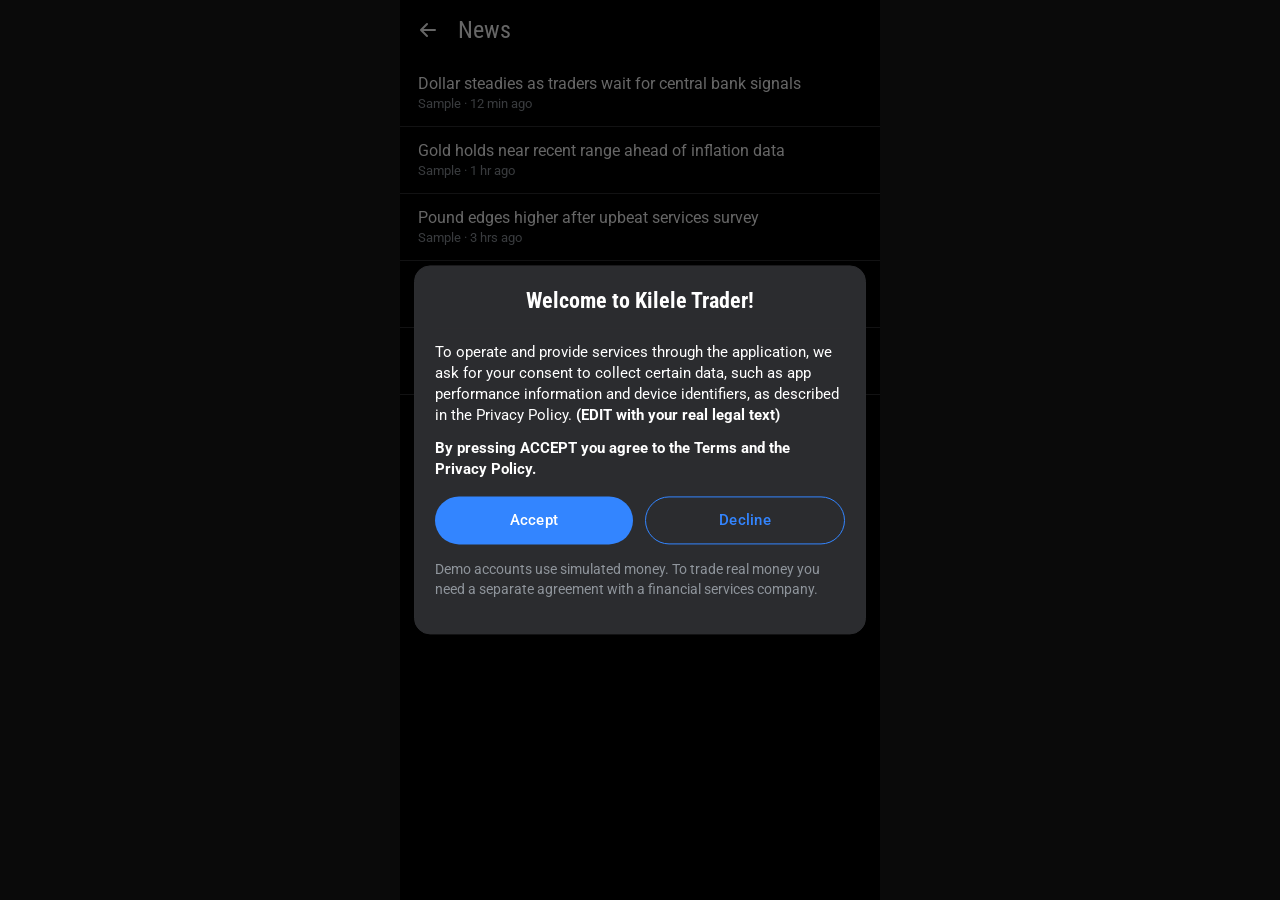
<file: pages/news/news.html>
<!DOCTYPE html>
<!--
=====================================================================
  KILELE TRADER  -  News PAGE   (pages/news/news.html)
=====================================================================
  This is the HTML file of the "News" page. It has its own css
  (news.css) and its own javascript (news.js), all in this folder.

  WHAT THIS PAGE DOES
    A list of SAMPLE headlines. They are plain HTML below, so editing a headline
    is just editing text. EDIT: replace with a real news API later.

  FILE ORDER  (the browser loads things top to bottom)
    <head>  theme-boot.js   -> sets light/dark BEFORE the first paint (no flash)
            base.css        -> shared colours, shell, buttons, sheets
            news.css -> only this page
    <body>  the app shell   -> header / main / nav / drawer / overlay / toast
            core.js         -> shared data, icons, price feed, session saving
            shell.js        -> shared actions, header, nav, navigation
            news.js -> only this page: its description, actions and start

  The scripts are normal (non-module) scripts on purpose, so this page
  also works when opened by double-clicking the file (file://).
=====================================================================
-->
<html lang="en" data-theme="dark">
<head>
  <meta charset="UTF-8">
  <!-- viewport-fit=cover lets the app use the full screen on notched phones -->
  <meta name="viewport" content="width=device-width, initial-scale=1, viewport-fit=cover">
  <!-- colours the phone's browser bar. core.js updates it when the theme changes -->
  <meta name="theme-color" content="#000000">
  <title>News - Kilele Trader</title> <!-- EDIT: brand name -->

  <!-- Apply the saved theme immediately (runs before the page is painted) -->
  <script src="../../shared/theme-boot.js"></script>

  <!-- Fonts: Roboto (body) + Roboto Condensed (titles and numbers). Needs internet. -->
  <link rel="preconnect" href="https://fonts.googleapis.com">
  <link rel="preconnect" href="https://fonts.gstatic.com" crossorigin>
  <link href="https://fonts.googleapis.com/css2?family=Roboto:wght@400;500;700&family=Roboto+Condensed:wght@400;700&display=swap" rel="stylesheet">

  <!-- 1) Shared styles (theme colours, app shell, buttons, drawer, sheets) -->
  <link rel="stylesheet" href="../../shared/base.css">
  <!-- 2) Styles used ONLY by this page -->
  <link rel="stylesheet" href="news.css">
</head>

<body>
  <!-- #app is the phone-shaped column. The same 6 empty boxes exist in every page;
       shell.js / core.js fill them in. -->
  <div id="app">
    <header id="hdr"></header>   <!-- top bar: filled by renderHeader() using this page's header() -->
    <main id="main">
      <!-- One block per headline: the title, then a small grey "source - time" line -->
      <div class="news"><div>Dollar steadies as traders wait for central bank signals</div><small>Sample · 12 min ago</small></div>
      <div class="news"><div>Gold holds near recent range ahead of inflation data</div><small>Sample · 1 hr ago</small></div>
      <div class="news"><div>Pound edges higher after upbeat services survey</div><small>Sample · 3 hrs ago</small></div>
      <div class="news"><div>Yen weakens as yields climb</div><small>Sample · 5 hrs ago</small></div>
      <div class="news"><div>Weekly outlook: what moves markets next</div><small>Sample · Yesterday</small></div>
    </main>
    <nav id="nav"></nav>         <!-- bottom tabs: filled by renderNav() -->
    <div id="drawer"></div>      <!-- side menu: filled by Drawer.open() -->
    <div id="overlay"></div>     <!-- bottom sheets + dialogs: filled by UI.sheet() / UI.modal() -->
    <div id="toast" role="status"></div> <!-- small message pill: UI.toast() -->
  </div>

  <!-- Scripts: ORDER MATTERS. Each one uses things defined by the one before it. -->
  <script src="../../shared/core.js"></script>
  <script src="../../shared/shell.js"></script>
  <script src="news.js"></script>
</body>
</html>
</file>
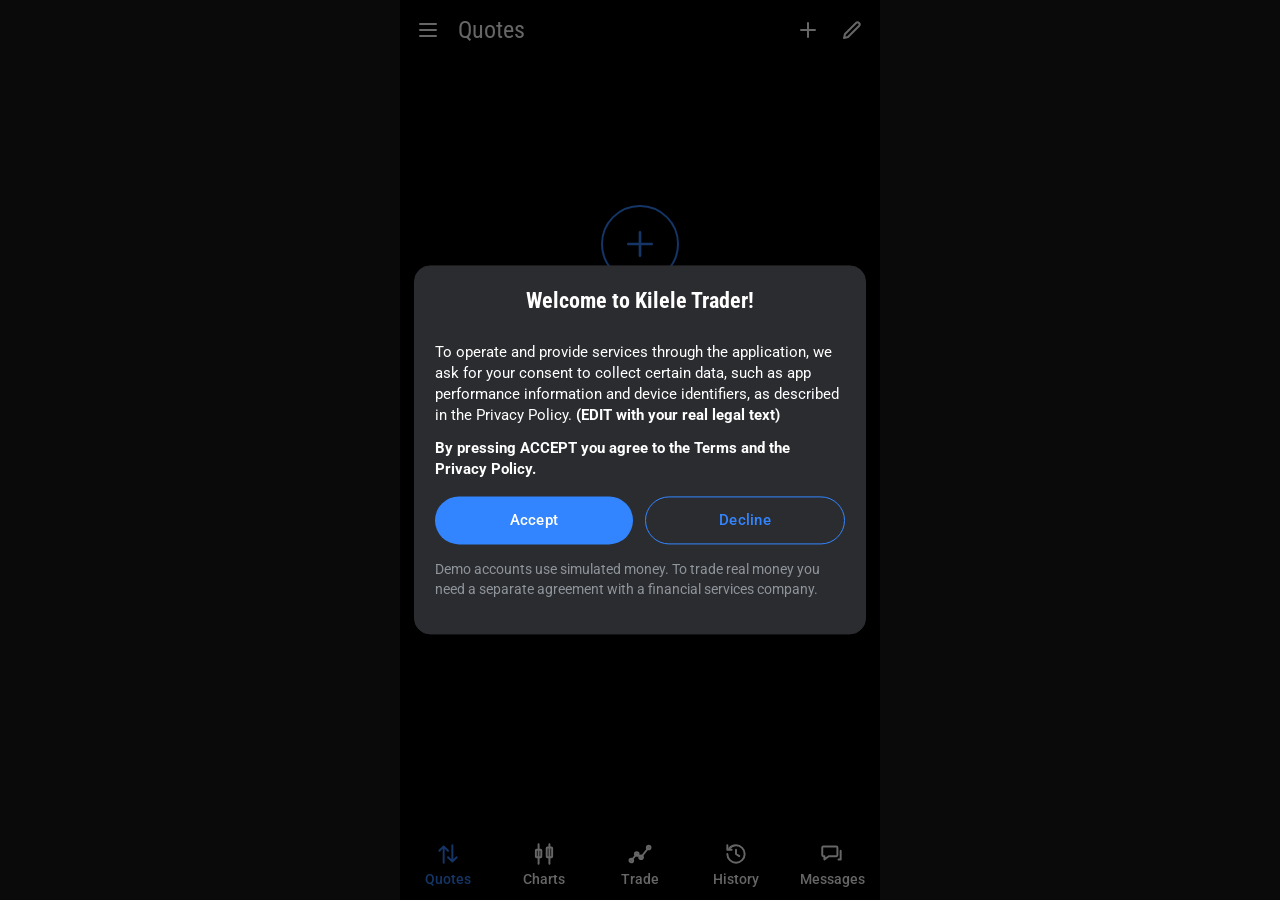
<file: pages/quotes/quotes.html>
<!DOCTYPE html>
<!--
=====================================================================
  KILELE TRADER  -  Quotes PAGE   (pages/quotes/quotes.html)
=====================================================================
  This is the HTML file of the "Quotes" page. It has its own css
  (quotes.css) and its own javascript (quotes.js), all in this folder.

  WHAT THIS PAGE DOES
    The watch-list: every symbol with live bid / ask prices, change since open,
    spread and day low/high. Tap a row for a menu (new order / chart / remove).
    Needs a logged-in account, otherwise shows "No trading accounts".
    The rows are built by JavaScript (quotes.js) because they depend on live data.

  FILE ORDER  (the browser loads things top to bottom)
    <head>  theme-boot.js   -> sets light/dark BEFORE the first paint (no flash)
            base.css        -> shared colours, shell, buttons, sheets
            quotes.css -> only this page
    <body>  the app shell   -> header / main / nav / drawer / overlay / toast
            core.js         -> shared data, icons, price feed, session saving
            shell.js        -> shared actions, header, nav, navigation
            quotes.js -> only this page: its description, actions and start

  The scripts are normal (non-module) scripts on purpose, so this page
  also works when opened by double-clicking the file (file://).
=====================================================================
-->
<html lang="en" data-theme="dark">
<head>
  <meta charset="UTF-8">
  <!-- viewport-fit=cover lets the app use the full screen on notched phones -->
  <meta name="viewport" content="width=device-width, initial-scale=1, viewport-fit=cover">
  <!-- colours the phone's browser bar. core.js updates it when the theme changes -->
  <meta name="theme-color" content="#000000">
  <title>Quotes - Kilele Trader</title> <!-- EDIT: brand name -->

  <!-- Apply the saved theme immediately (runs before the page is painted) -->
  <script src="../../shared/theme-boot.js"></script>

  <!-- Fonts: Roboto (body) + Roboto Condensed (titles and numbers). Needs internet. -->
  <link rel="preconnect" href="https://fonts.googleapis.com">
  <link rel="preconnect" href="https://fonts.gstatic.com" crossorigin>
  <link href="https://fonts.googleapis.com/css2?family=Roboto:wght@400;500;700&family=Roboto+Condensed:wght@400;700&display=swap" rel="stylesheet">

  <!-- 1) Shared styles (theme colours, app shell, buttons, drawer, sheets) -->
  <link rel="stylesheet" href="../../shared/base.css">
  <!-- 2) Styles used ONLY by this page -->
  <link rel="stylesheet" href="quotes.css">
</head>

<body>
  <!-- #app is the phone-shaped column. The same 6 empty boxes exist in every page;
       shell.js / core.js fill them in. -->
  <div id="app">
    <header id="hdr"></header>   <!-- top bar: filled by renderHeader() using this page's header() -->
    <main id="main">
         <!-- Empty on purpose: this page's content is drawn by JavaScript
              (see render() in quotes.js) because it depends on live data. -->
    </main>
    <nav id="nav"></nav>         <!-- bottom tabs: filled by renderNav() -->
    <div id="drawer"></div>      <!-- side menu: filled by Drawer.open() -->
    <div id="overlay"></div>     <!-- bottom sheets + dialogs: filled by UI.sheet() / UI.modal() -->
    <div id="toast" role="status"></div> <!-- small message pill: UI.toast() -->
  </div>

  <!-- Scripts: ORDER MATTERS. Each one uses things defined by the one before it. -->
  <script src="../../shared/core.js"></script>
  <script src="../../shared/shell.js"></script>
  <script src="quotes.js"></script>
</body>
</html>
</file>
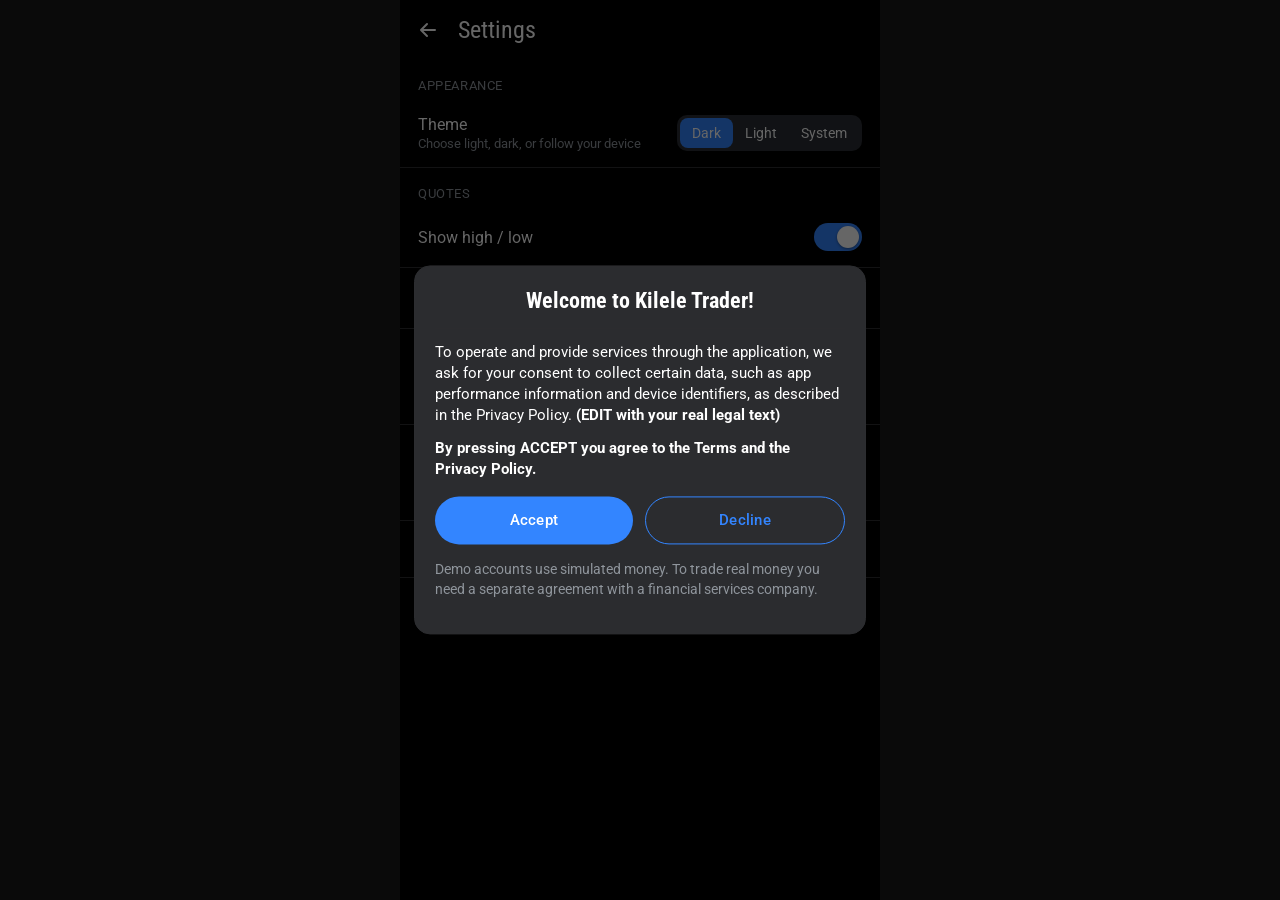
<file: pages/settings/settings.html>
<!DOCTYPE html>
<!--
=====================================================================
  KILELE TRADER  -  Settings PAGE   (pages/settings/settings.html)
=====================================================================
  This is the HTML file of the "Settings" page. It has its own css
  (settings.css) and its own javascript (settings.js), all in this folder.

  WHAT THIS PAGE DOES
    Theme (dark / light / system), quote options (show high-low, show spread),
    log in / log out, and links to Journal and About. The rows show the CURRENT
    values, so they are drawn by JavaScript (settings.js).

  FILE ORDER  (the browser loads things top to bottom)
    <head>  theme-boot.js   -> sets light/dark BEFORE the first paint (no flash)
            base.css        -> shared colours, shell, buttons, sheets
            settings.css -> only this page
    <body>  the app shell   -> header / main / nav / drawer / overlay / toast
            core.js         -> shared data, icons, price feed, session saving
            shell.js        -> shared actions, header, nav, navigation
            settings.js -> only this page: its description, actions and start

  The scripts are normal (non-module) scripts on purpose, so this page
  also works when opened by double-clicking the file (file://).
=====================================================================
-->
<html lang="en" data-theme="dark">
<head>
  <meta charset="UTF-8">
  <!-- viewport-fit=cover lets the app use the full screen on notched phones -->
  <meta name="viewport" content="width=device-width, initial-scale=1, viewport-fit=cover">
  <!-- colours the phone's browser bar. core.js updates it when the theme changes -->
  <meta name="theme-color" content="#000000">
  <title>Settings - Kilele Trader</title> <!-- EDIT: brand name -->

  <!-- Apply the saved theme immediately (runs before the page is painted) -->
  <script src="../../shared/theme-boot.js"></script>

  <!-- Fonts: Roboto (body) + Roboto Condensed (titles and numbers). Needs internet. -->
  <link rel="preconnect" href="https://fonts.googleapis.com">
  <link rel="preconnect" href="https://fonts.gstatic.com" crossorigin>
  <link href="https://fonts.googleapis.com/css2?family=Roboto:wght@400;500;700&family=Roboto+Condensed:wght@400;700&display=swap" rel="stylesheet">

  <!-- 1) Shared styles (theme colours, app shell, buttons, drawer, sheets) -->
  <link rel="stylesheet" href="../../shared/base.css">
  <!-- 2) Styles used ONLY by this page -->
  <link rel="stylesheet" href="settings.css">
</head>

<body>
  <!-- #app is the phone-shaped column. The same 6 empty boxes exist in every page;
       shell.js / core.js fill them in. -->
  <div id="app">
    <header id="hdr"></header>   <!-- top bar: filled by renderHeader() using this page's header() -->
    <main id="main">
         <!-- Empty on purpose: this page's content is drawn by JavaScript
              (see render() in settings.js) because it depends on live data. -->
    </main>
    <nav id="nav"></nav>         <!-- bottom tabs: filled by renderNav() -->
    <div id="drawer"></div>      <!-- side menu: filled by Drawer.open() -->
    <div id="overlay"></div>     <!-- bottom sheets + dialogs: filled by UI.sheet() / UI.modal() -->
    <div id="toast" role="status"></div> <!-- small message pill: UI.toast() -->
  </div>

  <!-- Scripts: ORDER MATTERS. Each one uses things defined by the one before it. -->
  <script src="../../shared/core.js"></script>
  <script src="../../shared/shell.js"></script>
  <script src="settings.js"></script>
</body>
</html>
</file>
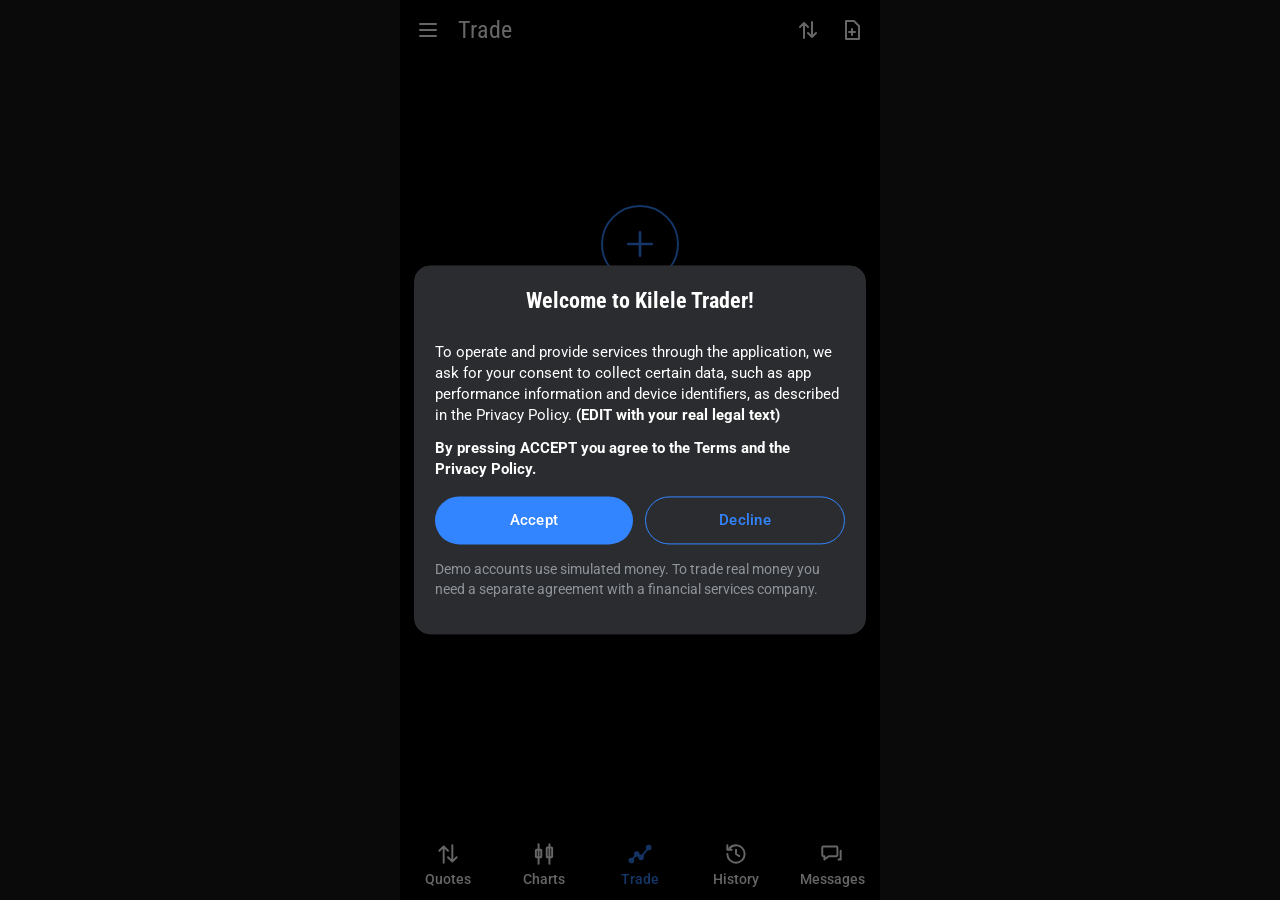
<file: pages/trade/trade.html>
<!DOCTYPE html>
<!--
=====================================================================
  KILELE TRADER  -  Trade PAGE   (pages/trade/trade.html)
=====================================================================
  This is the HTML file of the "Trade" page. It has its own css
  (trade.css) and its own javascript (trade.js), all in this folder.

  WHAT THIS PAGE DOES
    Balance / equity / margin summary plus the list of open positions with live
    profit. Tap a position to close it or open its chart. Needs a logged-in account.
    The content is drawn by JavaScript (trade.js) because it updates every second.

  FILE ORDER  (the browser loads things top to bottom)
    <head>  theme-boot.js   -> sets light/dark BEFORE the first paint (no flash)
            base.css        -> shared colours, shell, buttons, sheets
            trade.css -> only this page
    <body>  the app shell   -> header / main / nav / drawer / overlay / toast
            core.js         -> shared data, icons, price feed, session saving
            shell.js        -> shared actions, header, nav, navigation
            trade.js -> only this page: its description, actions and start

  The scripts are normal (non-module) scripts on purpose, so this page
  also works when opened by double-clicking the file (file://).
=====================================================================
-->
<html lang="en" data-theme="dark">
<head>
  <meta charset="UTF-8">
  <!-- viewport-fit=cover lets the app use the full screen on notched phones -->
  <meta name="viewport" content="width=device-width, initial-scale=1, viewport-fit=cover">
  <!-- colours the phone's browser bar. core.js updates it when the theme changes -->
  <meta name="theme-color" content="#000000">
  <title>Trade - Kilele Trader</title> <!-- EDIT: brand name -->

  <!-- Apply the saved theme immediately (runs before the page is painted) -->
  <script src="../../shared/theme-boot.js"></script>

  <!-- Fonts: Roboto (body) + Roboto Condensed (titles and numbers). Needs internet. -->
  <link rel="preconnect" href="https://fonts.googleapis.com">
  <link rel="preconnect" href="https://fonts.gstatic.com" crossorigin>
  <link href="https://fonts.googleapis.com/css2?family=Roboto:wght@400;500;700&family=Roboto+Condensed:wght@400;700&display=swap" rel="stylesheet">

  <!-- 1) Shared styles (theme colours, app shell, buttons, drawer, sheets) -->
  <link rel="stylesheet" href="../../shared/base.css">
  <!-- 2) Styles used ONLY by this page -->
  <link rel="stylesheet" href="trade.css">
</head>

<body>
  <!-- #app is the phone-shaped column. The same 6 empty boxes exist in every page;
       shell.js / core.js fill them in. -->
  <div id="app">
    <header id="hdr"></header>   <!-- top bar: filled by renderHeader() using this page's header() -->
    <main id="main">
         <!-- Empty on purpose: this page's content is drawn by JavaScript
              (see render() in trade.js) because it depends on live data. -->
    </main>
    <nav id="nav"></nav>         <!-- bottom tabs: filled by renderNav() -->
    <div id="drawer"></div>      <!-- side menu: filled by Drawer.open() -->
    <div id="overlay"></div>     <!-- bottom sheets + dialogs: filled by UI.sheet() / UI.modal() -->
    <div id="toast" role="status"></div> <!-- small message pill: UI.toast() -->
  </div>

  <!-- Scripts: ORDER MATTERS. Each one uses things defined by the one before it. -->
  <script src="../../shared/core.js"></script>
  <script src="../../shared/shell.js"></script>
  <script src="trade.js"></script>
</body>
</html>
</file>
<file: shared/base.css>
/* =====================================================================
   KILELE TRADER  -  SHARED STYLESHEET  (shared/base.css)
   =====================================================================
   Loaded by EVERY page, BEFORE the page's own css file.

   What lives here:   (things used by more than one page)
     1) Theme colours (dark / light CSS variables)
     2) Base reset + the app shell (header / main / bottom nav)
     3) Shared components (buttons, empty state, dotted rows, links)
     4) The side drawer (menu)
     5) Bottom sheets, dialogs, the order ticket and the toast

   What does NOT live here:
     Anything used by only ONE page. Those rules are in that page's css:
       pages/quotes/quotes.css, pages/charts/charts.css, ...
   ===================================================================== */


/* ===============================================================
   1) THEME COLOURS
   Every colour in the app is a CSS variable. The <html> tag has
   data-theme="dark" or "light" and the matching block below applies.
   Changing the theme = changing that one attribute (see applyTheme()
   in shared/core.js, and shared/theme-boot.js which sets it early).
   =============================================================== */

/* Fonts used everywhere: --font for normal text, --cond for titles and numbers */
:root { --font: 'Roboto', system-ui, sans-serif; --cond: 'Roboto Condensed', 'Roboto', sans-serif; }

:root[data-theme="dark"] {
  --outer:#0a0a0a;   /* page background around the phone column on desktop */
  --bg:#000;         /* app background */
  --surface:#2b2c2f; /* dialogs and bottom sheets */
  --text:#fff;       /* main text */
  --muted:#8f959c;   /* secondary text */
  --line:#2c2d30;    /* thin dividers */
  --accent:#3385ff;  /* blue buttons and active tab */
  --up:#4d8ff5;      /* price going up / buy (blue) */
  --dn:#ef5350;      /* price going down / sell (red) */
  --cup:#26a69a;     /* chart candle: up */
  --cdn:#ef5350;     /* chart candle: down */
  --grid:rgba(255,255,255,.09);
  --pill:#2b2e34;    /* small grey pills */
  --btn2:#272b32;    /* secondary button */
  --dots:#55585d;    /* dotted leader lines */
}
:root[data-theme="light"] {
  --outer:#e9ecef; --bg:#fff; --surface:#f2f4f7; --text:#14171a; --muted:#6a7077;
  --line:#e2e5e9; --accent:#1f6df2; --up:#1f6df2; --dn:#d8372f;
  --cup:#1c9a8c; --cdn:#d8372f; --grid:rgba(0,0,0,.09);
  --pill:#e8ecf1; --btn2:#e8ecf1; --dots:#b4b9bf;
}


/* ===============================================================
   2) BASE + APP SHELL
   The app is a column: header on top, scrolling main, nav at bottom.
   On desktop it becomes a centred phone-width column.
   =============================================================== */

/* Reset: predictable box sizes, no default spacing, no grey tap flash on phones */
* { box-sizing: border-box; margin: 0; padding: 0; -webkit-tap-highlight-color: transparent; }
body { font-family: var(--font); background: var(--outer); color: var(--text); }
button { font-family: inherit; cursor: pointer; }
input, select { font-family: inherit; font-size: 16px; } /* 16px stops iOS zooming on focus */

/* Tiny colour helper classes used all over the app */
.up { color: var(--up); } .dn { color: var(--dn); } .muted { color: var(--muted); }

/* #app = the phone-shaped column that holds header, main, nav, drawer, overlay, toast */
#app {
  display: flex; flex-direction: column;
  height: 100dvh; max-width: 480px; margin: 0 auto;
  background: var(--bg); position: relative; overflow: hidden;
}

/* ---- Header (top bar). Its content is built by renderHeader() in shell.js ---- */
#hdr { flex: none; height: 60px; display: flex; align-items: center; padding: 0 6px; gap: 2px; }
.hbtn { width: 44px; height: 44px; border: 0; background: none; color: var(--text);
        display: grid; place-items: center; border-radius: 50%; }
.hbtn.txt { width: auto; padding: 0 12px; font-family: var(--cond); font-size: 20px; border-radius: 10px; }
.title { flex: 1; font-family: var(--cond); font-size: 24px; padding-left: 6px; white-space: nowrap; overflow: hidden; text-overflow: ellipsis; }
.title.two small { display: block; font-size: 16px; line-height: 1.1; }   /* title with a sub-title (History) */
.title.two span { color: var(--muted); }
.actions { display: flex; }                                              /* the icon buttons on the right */

/* ---- Main scrolling area: each page's content goes in here ---- */
#main { flex: 1; overflow-y: auto; position: relative; }

/* ---- Bottom navigation. Built by renderNav() in shell.js ---- */
#nav { flex: none; display: flex; height: calc(72px + env(safe-area-inset-bottom));
       padding-bottom: env(safe-area-inset-bottom); background: var(--bg); }
.nav-item { flex: 1; border: 0; background: none; color: var(--text);
            display: flex; flex-direction: column; align-items: center; justify-content: center;
            gap: 4px; font-size: 14px; font-weight: 500; }
.nav-item.active { color: var(--accent); }
.pill { background: var(--pill); color: var(--text); padding: 2px 12px; border-radius: 12px; font-size: 14px; }
.nav-item.active .pill { color: var(--accent); }


/* ===============================================================
   3) SHARED COMPONENTS
   =============================================================== */

/* Buttons: .btn = main blue pill; modifiers change its look */
.btn { border: 0; border-radius: 999px; background: var(--accent); color: #fff;
       font-weight: 700; font-size: 15px; padding: 14px 24px; letter-spacing: .3px; text-transform: uppercase; }
.btn.sec { background: var(--btn2); color: var(--accent); }   /* secondary (grey) button */
.btn.block { width: 100%; }                                   /* full-width button */
.btn.plain { text-transform: none; font-weight: 500; }        /* normal-case text */

/* Empty state: big centred message (e.g. "No trading accounts to show") */
.empty { display: flex; flex-direction: column; align-items: center; justify-content: center;
         gap: 14px; padding: 40px 24px; min-height: 60%; text-align: center; color: var(--muted); }
.circle-plus { width: 78px; height: 78px; border: 2px solid var(--accent); border-radius: 50%;
               display: grid; place-items: center; color: var(--accent); }
.empty p { color: var(--text); }

/* Dotted-leader rows: "Balance: ........ 100 000.00" (used by Trade + History) */
.dr { display: flex; align-items: baseline; padding: 4px 16px; font-size: 16px; }
.dr b { font-weight: 700; }
.dr i { flex: 1; border-bottom: 3px dotted var(--dots); margin: 0 8px; transform: translateY(-3px); }
.dr span { font-family: var(--cond); font-weight: 700; font-size: 17px; }
.summary { padding: 10px 0; border-bottom: 1px solid var(--line); }

/* Plain blue text link-button (also used by "Manage accounts" in the drawer) */
.link { color: var(--accent); text-align: center; padding: 20px; display: block; border: 0; background: none; width: 100%; font-size: 16px; }

/* The round mountain logo (drawer + About page) */
.logo { width: 56px; height: 56px; border-radius: 16px; background: linear-gradient(135deg,#0b403b,#062e2b); display: grid; place-items: center; color: #f5a524; flex: none; }


/* ===============================================================
   4) DRAWER (side menu)
   Slides in from the left. It is always in the page; the "open" class
   is what makes it visible (added by Drawer.open() in core.js).
   =============================================================== */
#drawer { position: absolute; inset: 0; z-index: 30; pointer-events: none; }
#drawer .scrim { position: absolute; inset: 0; background: rgba(0,0,0,.55); opacity: 0; transition: opacity .25s; }
#drawer .panel { position: absolute; left: 0; top: 0; bottom: 0; width: 84%; max-width: 340px; overflow-y: auto;
                 background: var(--bg); border-right: 1px solid var(--line); transform: translateX(-100%); transition: transform .25s; }
#drawer.open { pointer-events: auto; }
#drawer.open .scrim { opacity: 1; }
#drawer.open .panel { transform: none; }
.d-head { position: relative; overflow: hidden; padding: 24px 20px 18px; border-bottom: 1px solid var(--line); }
.d-user { display: flex; gap: 16px; align-items: center; }
.d-name { font-size: 20px; }                                   /* account name in the drawer header */
.d-user small { color: var(--muted); display: block; margin-top: 2px; }
.link.d-manage { text-align: left; padding: 14px 0 0; }        /* "Manage accounts" link, left aligned */
.ribbon { position: absolute; top: 16px; right: -38px; width: 130px; transform: rotate(45deg); background: #3bb91c; color: #fff; text-align: center; font-size: 13px; padding: 4px 0; }
.d-item { display: flex; align-items: center; gap: 24px; width: 100%; border: 0; background: none; color: var(--text);
          padding: 16px 20px; font-size: 17px; font-weight: 500; text-align: left; }
.d-item .badge { margin-left: auto; background: #ef4444; color: #fff; border-radius: 12px; font-size: 12px; padding: 3px 8px; }


/* ===============================================================
   5) SHEETS, DIALOGS, ORDER TICKET, TOAST
   #overlay is an empty box in every page. UI.sheet() / UI.modal()
   (core.js) fill it with a bottom sheet or a centred dialog.
   =============================================================== */
#overlay { position: absolute; inset: 0; z-index: 40; display: none; }
#overlay.open { display: block; }
#overlay .scrim { position: absolute; inset: 0; background: rgba(0,0,0,.6); }
.sheet { position: absolute; left: 0; right: 0; bottom: 0; background: var(--surface); border-radius: 18px 18px 0 0;
         padding: 18px 16px calc(18px + env(safe-area-inset-bottom)); animation: up .2s ease-out; max-height: 85%; overflow-y: auto; }
.modal { position: absolute; left: 14px; right: 14px; top: 50%; transform: translateY(-50%); background: var(--surface);
         border-radius: 16px; border: 1px solid var(--line); padding: 22px 20px; max-height: 90%; overflow-y: auto; }
.modal h3, .sheet h3 { text-align: center; font-size: 22px; font-weight: 700; padding-bottom: 14px; margin-bottom: 14px; border-bottom: 1px solid var(--line); font-family: var(--cond); }
.modal p { font-size: 15px; line-height: 1.4; margin-bottom: 12px; }
.modal .fine-print { font-size: 14px; }                          /* small grey legal text in dialogs */
.modal .btns { display: flex; gap: 12px; margin: 16px 0; }
.modal .btns .btn { flex: 1; text-transform: none; font-weight: 500; }
.modal .btn.out { background: none; border: 1px solid var(--accent); color: var(--accent); }
@keyframes up { from { transform: translateY(40px); opacity: 0; } to { transform: none; opacity: 1; } }

/* A tappable row inside a sheet (e.g. "New order", "Chart", "Remove") */
.item { display: flex; align-items: center; justify-content: space-between; width: 100%; border: 0; background: none;
        color: var(--text); padding: 15px 4px; font-size: 17px; border-bottom: 1px solid var(--line); text-align: left; }
.item:last-child { border-bottom: 0; }

/* Order ticket (the "New order" bottom sheet, built by orderHTML() in shell.js) */
.o-row { display: flex; align-items: center; justify-content: space-between; gap: 10px; padding: 8px 0; }
.o-row select, .o-row input { background: var(--pill); color: var(--text); border: 0; border-radius: 10px; padding: 12px; font-size: 18px; text-align: center; }
.stepper { display: flex; gap: 8px; align-items: center; }
.stepper input { width: 110px; }
.stepper button { width: 44px; height: 44px; border-radius: 10px; border: 0; background: var(--pill); color: var(--text); font-size: 22px; }
.trade-btns { display: flex; gap: 12px; margin-top: 14px; }
.tb { flex: 1; border: 0; border-radius: 12px; padding: 12px 6px; color: #fff; font-family: var(--cond); }
.tb small { display: block; font-size: 14px; letter-spacing: 1px; opacity: .9; }
.tb span { font-size: 26px; font-weight: 700; }
.tb.sell { background: var(--dn); } .tb.buy { background: #2f6cff; }

/* Toast: the small message pill that fades in/out near the bottom */
#toast { position: absolute; left: 50%; bottom: 96px; transform: translateX(-50%); z-index: 60; background: #333; color: #fff;
         padding: 10px 18px; border-radius: 20px; font-size: 14px; opacity: 0; pointer-events: none; transition: opacity .2s; max-width: 86%; text-align: center; }
#toast.show { opacity: 1; }


/* ===============================================================
   6) ACCESSIBILITY
   =============================================================== */
/* respect people who turn animations off */
@media (prefers-reduced-motion: reduce) { * { transition: none !important; animation: none !important; } }
/* visible keyboard focus ring */
:focus-visible { outline: 2px solid var(--accent); outline-offset: 2px; }
</file>
<file: pages/about/about.css>
/* =====================================================================
   ABOUT PAGE STYLES  (pages/about/about.css)
   Loaded AFTER shared/base.css. These replace the inline style="..."
   attributes the original code had on this page. The shared ".empty"
   and ".logo" classes (base.css) are reused and adjusted here.
   ===================================================================== */

.about { min-height: auto; padding-top: 50px; }          /* a normal "empty" box but not stretched to 60% height */
.about-logo { width: 84px; height: 84px; }               /* bigger version of the round logo */
.about h2 { font-family: var(--cond); color: var(--text); }
.about-risk { font-size: 14px; max-width: 320px; }       /* risk warning: small and not too wide */
.about-credit { font-size: 14px; }
.about a { color: var(--accent); }                       /* the TradingView link */
</file>
<file: pages/calendar/calendar.css>
/* =====================================================================
   CALENDAR PAGE STYLES  (pages/calendar/calendar.css)
   Loaded AFTER shared/base.css.
   This page is only a "coming soon" placeholder and uses the shared
   ".empty" style from base.css, so it needs no rules of its own yet.
   EDIT: put the styles for the real page content here.
   ===================================================================== */
</file>
<file: pages/challenges/challenges.css>
/* =====================================================================
   CHALLENGES PAGE STYLES  (pages/challenges/challenges.css)
   Loaded AFTER shared/base.css.
   This page is only a "coming soon" placeholder and uses the shared
   ".empty" style from base.css, so it needs no rules of its own yet.
   EDIT: put the styles for the real page content here.
   ===================================================================== */
</file>
<file: pages/charts/charts.css>
/* =====================================================================
   CHARTS PAGE STYLES  (pages/charts/charts.css)
   Loaded AFTER shared/base.css. Only the Charts page uses these.
   ===================================================================== */

/* The chart wrapper: fills the scrolling main area. position: relative so
   the absolutely-positioned #chart inside it fills the space. */
.chart-wrap { position: relative; width: 100%; height: 100%; min-height: 420px; }

/* #chart holds the TradingView iframe. It fills the wrapper. */
#chart { position: absolute; inset: 0; width: 100%; height: 100%; }

/* The "EURUSD ▾ M5 / Euro vs US Dollar" label floating over the top-left of the chart.
   z-index keeps it above the chart canvas. It is a button: tapping it opens the symbol picker. */
.chart-label { position: absolute; top: 8px; left: 10px; z-index: 10; text-align: left; border: 0;
               background: rgba(0,0,0,.55); color: var(--text); font-size: 15px; line-height: 1.35;
               padding: 6px 10px; border-radius: 10px; backdrop-filter: blur(4px); }
.chart-label b { color: var(--accent); font-weight: 600; }   /* the symbol name in blue */
.chart-label span { color: var(--muted); font-size: 13px; }  /* the long name in grey */

/* Ensure touch/drag scrolling works inside the chart wrapper on all browsers */
.chart-wrap { touch-action: pan-y pan-x; -webkit-overflow-scrolling: touch; }

/* Iframe must not trap or block scroll gestures from reaching the page */
#chart iframe { touch-action: auto; }
</file>
<file: pages/community/community.css>
/* =====================================================================
   COMMUNITY PAGE STYLES  (pages/community/community.css)
   Loaded AFTER shared/base.css.
   This page is only a "coming soon" placeholder and uses the shared
   ".empty" style from base.css, so it needs no rules of its own yet.
   EDIT: put the styles for the real page content here.
   ===================================================================== */
</file>
<file: pages/help/help.css>
/* =====================================================================
   HELP PAGE STYLES  (pages/help/help.css)
   Loaded AFTER shared/base.css.
   This page is only a "coming soon" placeholder and uses the shared
   ".empty" style from base.css, so it needs no rules of its own yet.
   EDIT: put the styles for the real page content here.
   ===================================================================== */
</file>
<file: pages/history/history.css>
/* =====================================================================
   HISTORY PAGE STYLES  (pages/history/history.css)
   Loaded AFTER shared/base.css. The profit summary rows use the shared
   ".dr" and ".summary" classes from base.css.
   ===================================================================== */

/* The three tabs: POSITIONS | ORDERS | DEALS */
.tabs { display: flex; border-bottom: 1px solid var(--line); }
.tab { flex: 1; text-align: center; padding: 14px 0; border: 0; background: none; color: var(--muted);
       font-size: 15px; letter-spacing: .5px; text-transform: uppercase; border-bottom: 3px solid transparent; margin-bottom: -1px; }
.tab.on { color: var(--text); border-bottom-color: var(--accent); }   /* the active tab: white text + blue underline */

/* One history line (closed position, order or deal) */
.deal { display: flex; justify-content: space-between; padding: 10px 18px; border-bottom: 1px solid var(--line); }
.deal b { font-family: var(--cond); font-size: 19px; }
.deal .r { text-align: right; font-family: var(--cond); color: var(--muted); font-size: 15px; }  /* right column: date + amount */
.deal .r div:last-child { font-weight: 700; font-size: 16px; }                                   /* the amount line is bold */
.deal-sub { font-family: var(--cond); }   /* small grey price line under the title (moved here from an inline style) */
</file>
<file: pages/journal/journal.css>
/* =====================================================================
   JOURNAL PAGE STYLES  (pages/journal/journal.css)
   Loaded AFTER shared/base.css. Only the Journal page uses these.
   ===================================================================== */

/* One log line: a small grey timestamp above the message */
.log { padding: 8px 18px; font-size: 14px; border-bottom: 1px solid var(--line); }
.log small { color: var(--muted); display: block; font-family: var(--cond); }
</file>
<file: pages/login/login.css>
/* =====================================================================
   LOGIN PAGE STYLES  (pages/login/login.css)
   Loaded AFTER shared/base.css. Only the Login page uses these.
   ===================================================================== */

/* The two big "Open a demo / real account" rows */
.opt { display: flex; align-items: center; gap: 16px; padding: 18px; border: 0; width: 100%;
       background: none; color: var(--text); text-align: left; border-bottom: 1px solid var(--line); }
.opt.off { opacity: .4; pointer-events: none; }   /* greyed out + cannot be tapped */
.opt-ic { width: 54px; height: 54px; border-radius: 50%; background: linear-gradient(#2f9bff,#2f6cff); color: #fff; display: grid; place-items: center; flex: none; }
.opt-ic.real { background: #2a4a7a; }              /* the "real account" icon is a darker blue */
.opt-text { flex: 1; }                              /* text takes all the space between icon and chevron */
.opt h4 { font-weight: 500; font-size: 20px; font-family: var(--cond); }
.opt p { color: var(--muted); font-size: 15px; }

/* The heading "Login to an existing account" */
.login-heading { text-align: center; font-weight: 700; padding: 16px; border-bottom: 1px solid var(--line); font-family: var(--cond); font-size: 19px; }

/* Form rows: label on the left, input on the right */
.field { display: flex; align-items: center; justify-content: space-between; margin: 0 18px;
         padding: 18px 0; border-bottom: 1px solid var(--line); color: var(--muted); font-size: 17px; }
.field input, .field select { background: none; border: 0; outline: 0; color: var(--text); text-align: right; flex: 1; min-width: 0; font-size: 17px; }
.field select option { color: #000; }               /* dropdown list items stay readable in dark theme */
.field input[type=checkbox] { flex: none; width: 24px; height: 24px; accent-color: var(--accent); }

/* Space around the big Login button */
.login-submit { padding: 0 18px 30px; }

/* ---- "Open a demo account" dialog (built by demoDialog() in login.js) ----
   Prefixed with ".modal" so they win over the shared ".modal p" rule. */
.modal .center { text-align: center; }
.modal .demo-note { margin-top: 14px; font-size: 14px; }
</file>
<file: pages/messages/messages.css>
/* =====================================================================
   MESSAGES PAGE STYLES  (pages/messages/messages.css)
   Loaded AFTER shared/base.css. These replace the inline style="..."
   attributes the original code had on this page.
   ===================================================================== */

/* Full-height column: empty state grows, buttons stay at the bottom */
.msg-page { display: flex; flex-direction: column; height: 100%; }
.msg-empty { flex: 1; }
.msg-icon { color: #3c4046; }          /* the big dark-grey chat bubble */
.msg-text { font-size: 16px; }         /* "No messages" */

/* Row with the Register and Sign in buttons */
.msg-actions { display: flex; gap: 10px; padding: 12px 14px; }
.msg-register { flex: 1; }             /* Register takes the remaining space */
.msg-signin { flex: 0 0 36%; }         /* Sign in is fixed at 36% width */
</file>
<file: pages/news/news.css>
/* =====================================================================
   NEWS PAGE STYLES  (pages/news/news.css)
   Loaded AFTER shared/base.css. Only the News page uses these.
   ===================================================================== */

/* One headline: the title, then a small grey "source - time" line */
.news { padding: 14px 18px; border-bottom: 1px solid var(--line); }
.news small { color: var(--muted); }
</file>
<file: pages/quotes/quotes.css>
/* =====================================================================
   QUOTES PAGE STYLES  (pages/quotes/quotes.css)
   Loaded AFTER shared/base.css, so these rules can use the shared
   colour variables (--text, --muted, --up, --dn ...) and fonts (--cond).
   Only the Quotes page uses these classes.
   ===================================================================== */

/* One row of the watch-list = one symbol. Left side: change/name/time. Right side: prices. */
.q-row { display: flex; justify-content: space-between; padding: 12px 18px; }
.q-row:active { background: var(--pill); }          /* grey flash while the finger is down */

/* ---- left side ---- */
.q-chg { font-size: 14px; }                          /* "+12  +0.01%" change since open */
.q-sym { font-family: var(--cond); font-weight: 700; font-size: 20px; margin: 1px 0; }  /* "EURUSD" */
.q-meta { display: flex; align-items: center; gap: 6px; color: var(--muted); font-family: var(--cond); font-size: 15px; } /* time + spread line */
.q-spr { display: flex; align-items: center; gap: 4px; }   /* the little spread icon + number (moved here from an inline style) */

/* ---- right side ---- */
.q-right { text-align: right; }
.q-prices { display: flex; gap: 14px; justify-content: flex-end; font-family: var(--cond); line-height: 1.1; } /* bid and ask side by side */
.px { font-weight: 400; }
.px.up { color: var(--up); } .px.dn { color: var(--dn); }   /* price colour follows the last move */
.px .pre { font-size: 25px; } .px .big { font-size: 33px; }  /* the pro-terminal price: small + BIG + tiny raised digit */
.px sup { font-size: 15px; vertical-align: top; position: relative; top: 2px; }
.q-lh { color: var(--muted); font-family: var(--cond); font-size: 15px; display: flex; gap: 14px; justify-content: flex-end; } /* "L: ... H: ..." line */

/* Message in the "Add symbol" sheet when every symbol is already in the list */
.all-added { text-align: center; padding: 16px; }
</file>
<file: pages/settings/settings.css>
/* =====================================================================
   SETTINGS PAGE STYLES  (pages/settings/settings.css)
   Loaded AFTER shared/base.css. Only the Settings page uses these.
   ===================================================================== */

/* Small grey section titles: APPEARANCE, QUOTES, ACCOUNT, MORE */
.section { padding: 18px 18px 6px; color: var(--muted); font-size: 13px; text-transform: uppercase; letter-spacing: .6px; }

/* One settings line: text (with optional grey sub-text) on the left, control on the right */
.row { display: flex; align-items: center; justify-content: space-between; gap: 12px;
       padding: 16px 18px; border: 0; border-bottom: 1px solid var(--line);
       background: none; color: var(--text); width: 100%; text-align: left; font-size: 16px; }
.row small { display: block; color: var(--muted); font-size: 13px; margin-top: 2px; }

/* Toggle switch (on/off). The white knob is the ::after bit; ".on" slides it right and turns the track blue. */
.switch { width: 48px; height: 28px; border-radius: 14px; border: 0; background: var(--pill); position: relative; flex: none; }
.switch::after { content: ''; position: absolute; top: 3px; left: 3px; width: 22px; height: 22px; border-radius: 50%;
                 background: #fff; transition: transform .15s; box-shadow: 0 1px 3px rgba(0,0,0,.4); }
.switch.on { background: var(--accent); }
.switch.on::after { transform: translateX(20px); }

/* Segmented control (the Dark | Light | System theme picker) */
.seg { display: flex; background: var(--pill); border-radius: 10px; padding: 3px; }
.seg button { border: 0; background: none; color: var(--text); padding: 7px 12px; border-radius: 8px; font-size: 14px; }
.seg button.on { background: var(--accent); color: #fff; }
</file>
<file: pages/trade/trade.css>
/* =====================================================================
   TRADE PAGE STYLES  (pages/trade/trade.css)
   Loaded AFTER shared/base.css. The balance/equity summary rows use the
   shared ".dr" and ".summary" classes (in base.css, because History uses them too).
   Only the open-positions list needs its own rules.
   ===================================================================== */

/* One open position: symbol/side/volume + prices on the left, live profit on the right */
.pos { display: flex; justify-content: space-between; padding: 12px 18px; border-bottom: 1px solid var(--line); }
.pos:active { background: var(--pill); }
.pos b { font-family: var(--cond); font-size: 19px; }
.pos .pos-r { font-family: var(--cond); font-weight: 700; font-size: 20px; align-self: center; }  /* the profit number */
.pos .sub { font-family: var(--cond); font-size: 15px; color: var(--muted); }                     /* "1.11990 → 1.12001" */

/* Message shown when there are no open positions (moved here from an inline style) */
.no-pos { text-align: center; padding: 40px 20px; }
</file>
